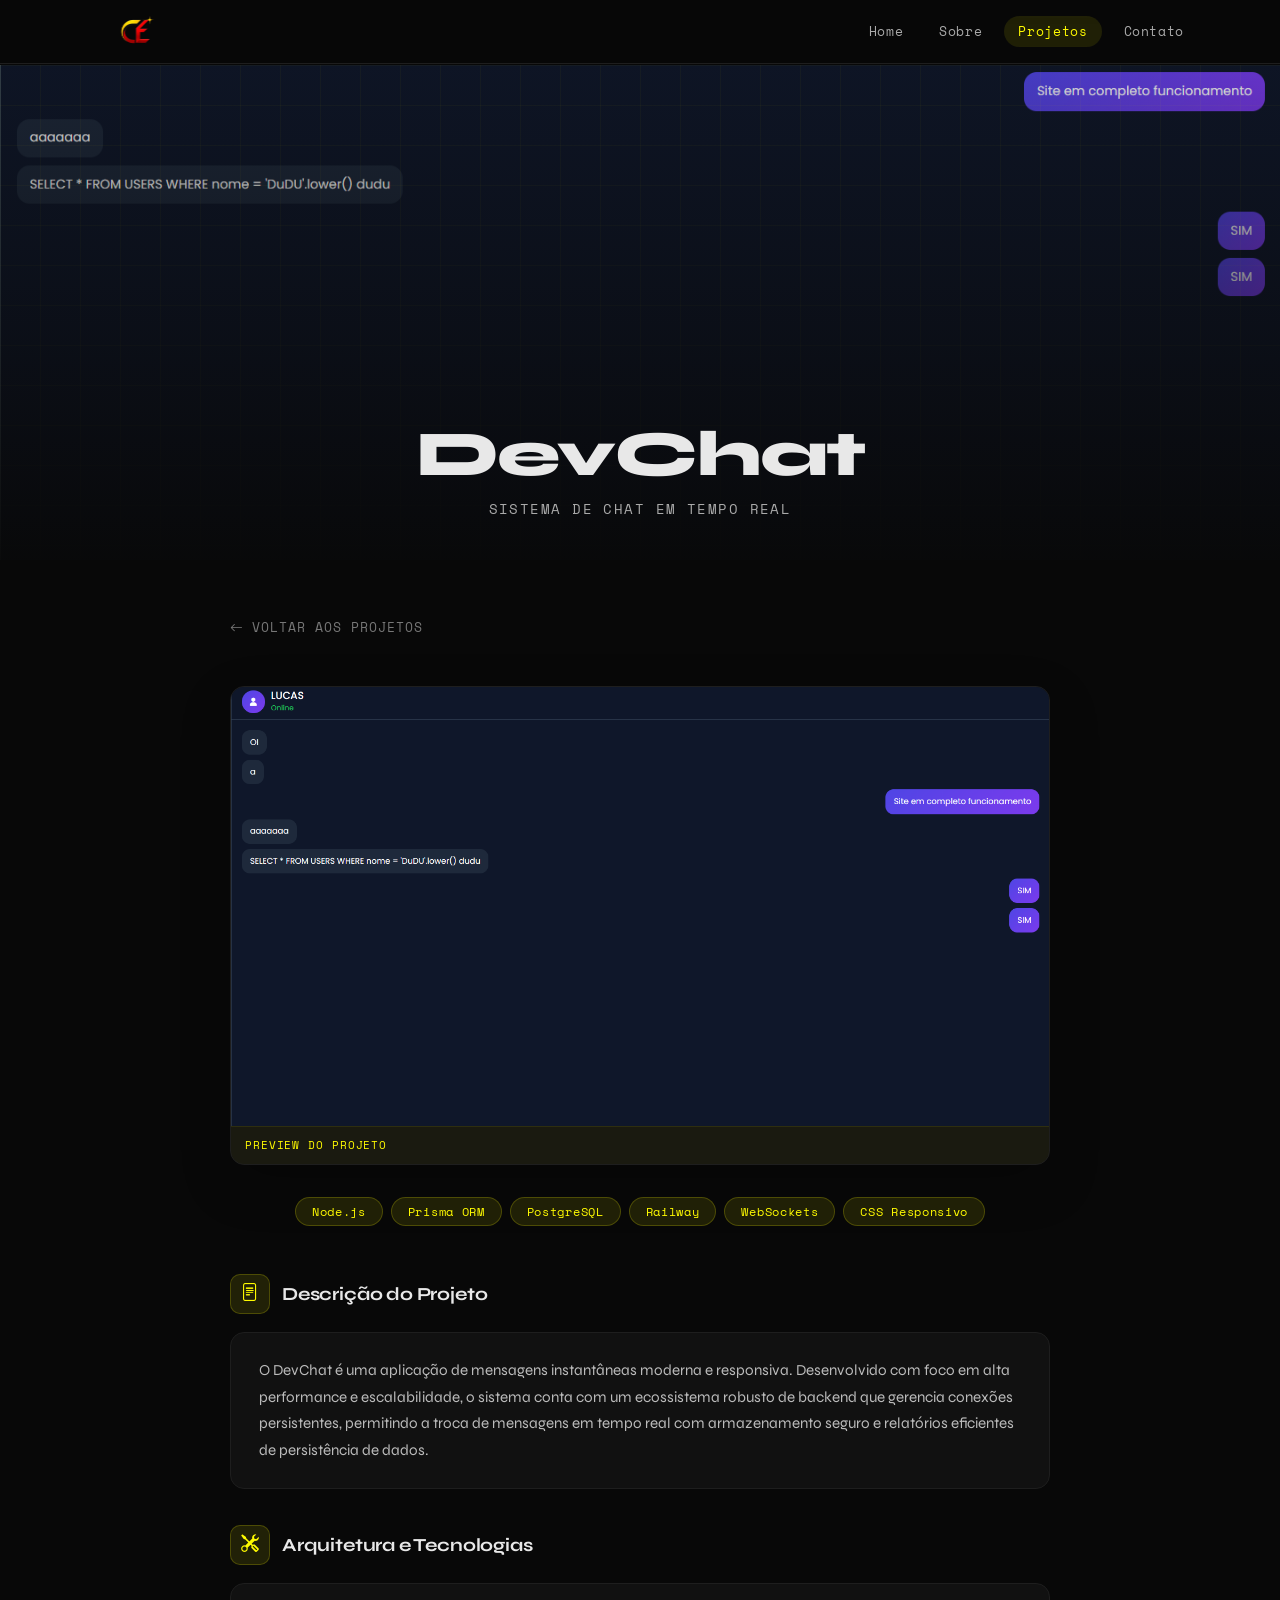
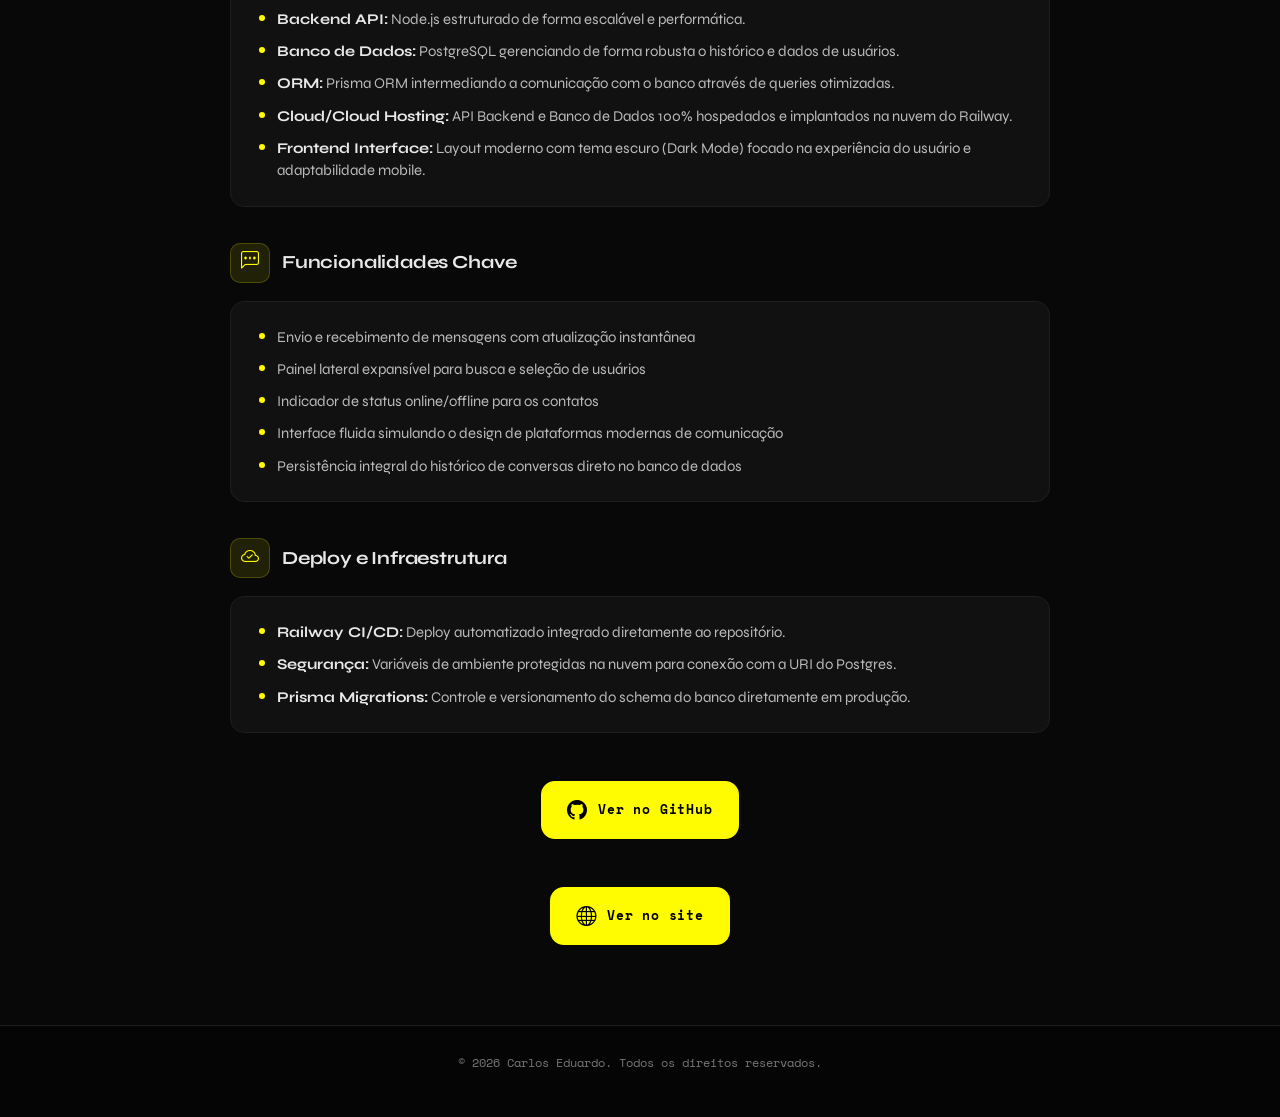
<file: html/projeto-Chat.html>
<!DOCTYPE html>
<html lang="pt-br" data-bs-theme="dark">
<head>
  <meta charset="UTF-8">
  <meta name="viewport" content="width=device-width, initial-scale=1.0">
  <title>DevChat | Carlos Eduardo</title>

  <link href="https://cdn.jsdelivr.net/npm/bootstrap@5.3.3/dist/css/bootstrap.min.css" rel="stylesheet">
  <link href="https://cdn.jsdelivr.net/npm/bootstrap-icons@1.11.3/font/bootstrap-icons.css" rel="stylesheet">
  <link href="https://unpkg.com/aos@2.3.4/dist/aos.css" rel="stylesheet">
  <link href="https://fonts.googleapis.com/css2?family=Space+Mono:wght@400;700&family=Syne:wght@400;700;800&display=swap" rel="stylesheet">
  <link rel="stylesheet" href="../css/projeto.css">
</head>
<body>

  <nav class="navbar navbar-expand-lg fixed-top" id="mainNav">
    <div class="container">
      <a class="navbar-brand fw-bold" href="../Index.html">
        <img src="../assets/logo.png" alt="Logo" height="36" onerror="this.style.display='none'">
        <span class="logo-text ms-2"></span>
      </a>
      <button class="navbar-toggler border-0" type="button" data-bs-toggle="collapse" data-bs-target="#navMenu">
        <i class="bi bi-list fs-2" style="color:var(--accent)"></i>
      </button>
      <div class="collapse navbar-collapse justify-content-end" id="navMenu">
        <ul class="navbar-nav gap-2">
          <li class="nav-item"><a class="nav-link nav-pill" href="../Index.html#home">Home</a></li>
          <li class="nav-item"><a class="nav-link nav-pill" href="../Index.html#about">Sobre</a></li>
          <li class="nav-item"><a class="nav-link nav-pill active" href="../Index.html#projects">Projetos</a></li>
          <li class="nav-item"><a class="nav-link nav-pill" href="../Index.html#contact">Contato</a></li>
        </ul>
      </div>
    </div>
  </nav>

  <div class="projeto-hero" style="background-image: url('../assets/Chat.png'); background-color: #0d1117;">
    <div class="projeto-hero-title" data-aos="fade-up" data-aos-duration="700">
      <h1>DevChat</h1>
      <p>Sistema de Chat em Tempo Real</p>
    </div>
  </div>

  <div class="projeto-container">

    <a href="../Index.html#projects" class="volta-btn" data-aos="fade-right">
      <i class="bi bi-arrow-left"></i> Voltar aos Projetos
    </a>

    <figure class="projeto-imagem-wrap" data-aos="fade-up">
      <div class="projeto-imagem-card">
        <img src="../assets/Chat.png" alt="Tela principal do projeto DevChat" />
        <figcaption>Preview do projeto</figcaption>
      </div>
    </figure>

    <div class="projeto-tags" data-aos="fade-up">
      <span class="projeto-tag">Node.js</span>
      <span class="projeto-tag">Prisma ORM</span>
      <span class="projeto-tag">PostgreSQL</span>
      <span class="projeto-tag">Railway</span>
      <span class="projeto-tag">WebSockets</span>
      <span class="projeto-tag">CSS Responsivo</span>
    </div>

    <div class="projeto-section" data-aos="fade-up">
      <div class="projeto-section-header">
        <div class="projeto-section-icon"><i class="bi bi-file-text"></i></div>
        <h2>Descrição do Projeto</h2>
      </div>
      <div class="projeto-block">
        <p>O DevChat é uma aplicação de mensagens instantâneas moderna e responsiva. Desenvolvido com foco em alta performance e escalabilidade, o sistema conta com um ecossistema robusto de backend que gerencia conexões persistentes, permitindo a troca de mensagens em tempo real com armazenamento seguro e relatórios eficientes de persistência de dados.</p>
      </div>
    </div>

    <div class="projeto-section" data-aos="fade-up" data-aos-delay="50">
      <div class="projeto-section-header">
        <div class="projeto-section-icon"><i class="bi bi-tools"></i></div>
        <h2>Arquitetura e Tecnologias</h2>
      </div>
      <div class="projeto-block">
        <ul class="projeto-list">
          <li><span><strong>Backend API:</strong> Node.js estruturado de forma escalável e performática.</span></li>
          <li><span><strong>Banco de Dados:</strong> PostgreSQL gerenciando de forma robusta o histórico e dados de usuários.</span></li>
          <li><span><strong>ORM:</strong> Prisma ORM intermediando a comunicação com o banco através de queries otimizadas.</span></li>
          <li><span><strong>Cloud/Cloud Hosting:</strong> API Backend e Banco de Dados 100% hospedados e implantados na nuvem do Railway.</span></li>
          <li><span><strong>Frontend Interface:</strong> Layout moderno com tema escuro (Dark Mode) focado na experiência do usuário e adaptabilidade mobile.</span></li>
        </ul>
      </div>
    </div>

    <div class="projeto-section" data-aos="fade-up" data-aos-delay="100">
      <div class="projeto-section-header">
        <div class="projeto-section-icon"><i class="bi bi-chat-left-dots"></i></div>
        <h2>Funcionalidades Chave</h2>
      </div>
      <div class="projeto-block">
        <ul class="projeto-list">
          <li><span>Envio e recebimento de mensagens com atualização instantânea</span></li>
          <li><span>Painel lateral expansível para busca e seleção de usuários</span></li>
          <li><span>Indicador de status online/offline para os contatos</span></li>
          <li><span>Interface fluida simulando o design de plataformas modernas de comunicação</span></li>
          <li><span>Persistência integral do histórico de conversas direto no banco de dados</span></li>
        </ul>
      </div>
    </div>

    <div class="projeto-section" data-aos="fade-up" data-aos-delay="150">
      <div class="projeto-section-header">
        <div class="projeto-section-icon"><i class="bi bi-cloud-check"></i></div>
        <h2>Deploy e Infraestrutura</h2>
      </div>
      <div class="projeto-block">
        <ul class="projeto-list">
          <li><span><strong>Railway CI/CD:</strong> Deploy automatizado integrado diretamente ao repositório.</span></li>
          <li><span><strong>Segurança:</strong> Variáveis de ambiente protegidas na nuvem para conexão com a URI do Postgres.</span></li>
          <li><span><strong>Prisma Migrations:</strong> Controle e versionamento do schema do banco diretamente em produção.</span></li>
        </ul>
      </div>
    </div>

    <!-- Link GitHub -->
    <div class="text-center mt-5" data-aos="zoom-in" data-aos-delay="200">
      <a href="https://github.com/carlosedu2411/Chat" target="_blank" class="github-link-btn">
        <i class="bi bi-github fs-5"></i> Ver no GitHub
      </a>
    </div>
    <div class="text-center mt-5" data-aos="zoom-in" data-aos-delay="200">
      <a href="https://chatdaresenha.netlify.app/" target="_blank" class="github-link-btn">
        <i class="bi bi-globe fs-5"></i> Ver no site
      </a>
    </div>
  </div>
  </div>

  


  <footer>
    <p>© 2026 Carlos Eduardo. Todos os direitos reservados.</p>
  </footer>

  <script src="https://cdn.jsdelivr.net/npm/bootstrap@5.3.3/dist/js/bootstrap.bundle.min.js"></script>
  <script src="https://unpkg.com/aos@2.3.4/dist/aos.js"></script>
  <script>
    AOS.init({ duration: 700, easing: 'ease-out-cubic', once: true, offset: 40 });
    const nav = document.getElementById("mainNav");
    window.addEventListener("scroll", () => {
      nav.classList.toggle("has-shadow", window.scrollY > 40);
    });
  </script>
</body>
</html>
</file>
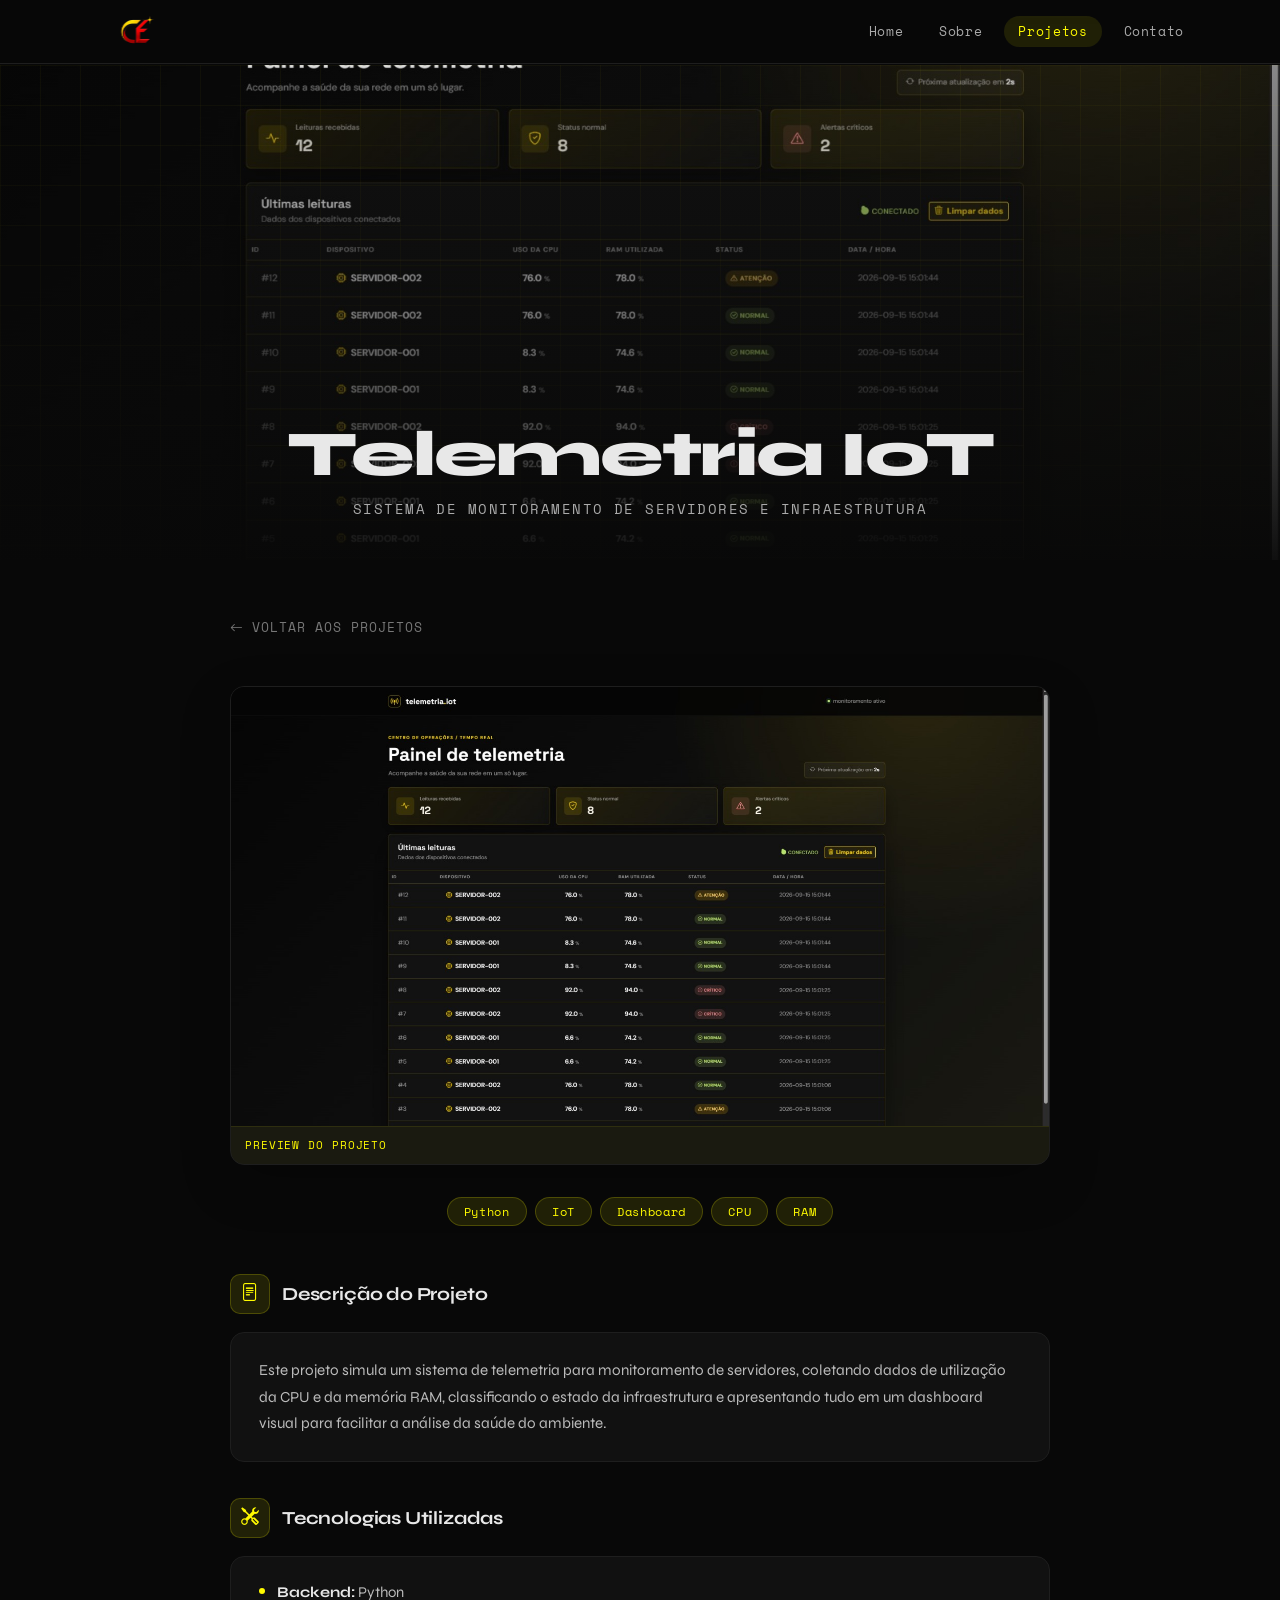
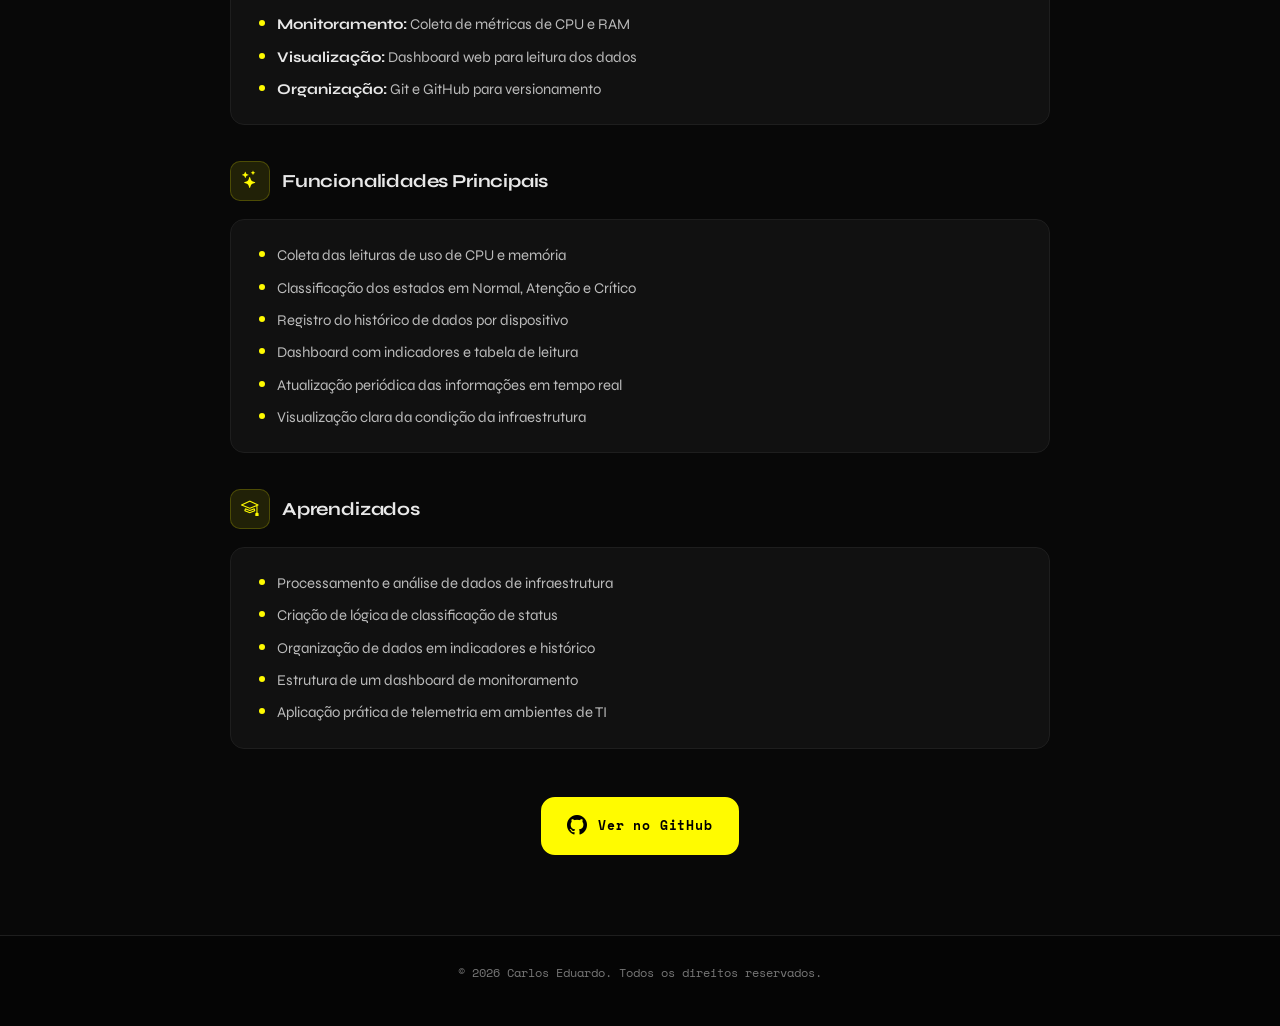
<file: html/projeto-comentarios.html>
<!DOCTYPE html>
<html lang="pt-br" data-bs-theme="dark">
<head>
  <meta charset="UTF-8">
  <meta name="viewport" content="width=device-width, initial-scale=1.0">
  <title>Telemetria IoT | Carlos Eduardo</title>

  <link href="https://cdn.jsdelivr.net/npm/bootstrap@5.3.3/dist/css/bootstrap.min.css" rel="stylesheet">
  <link href="https://cdn.jsdelivr.net/npm/bootstrap-icons@1.11.3/font/bootstrap-icons.css" rel="stylesheet">
  <link href="https://unpkg.com/aos@2.3.4/dist/aos.css" rel="stylesheet">
  <link href="https://fonts.googleapis.com/css2?family=Space+Mono:wght@400;700&family=Syne:wght@400;700;800&display=swap" rel="stylesheet">
  <link rel="stylesheet" href="../css/projeto.css">
</head>
<body>

  <!-- NAVBAR -->
  <nav class="navbar navbar-expand-lg fixed-top" id="mainNav">
    <div class="container">
      <a class="navbar-brand fw-bold" href="../Index.html">
        <img src="../assets/logo.png" alt="Logo" height="36" onerror="this.style.display='none'">
        <span class="logo-text ms-2"></span>
      </a>
      <button class="navbar-toggler border-0" type="button" data-bs-toggle="collapse" data-bs-target="#navMenu">
        <i class="bi bi-list fs-2" style="color:var(--accent)"></i>
      </button>
      <div class="collapse navbar-collapse justify-content-end" id="navMenu">
        <ul class="navbar-nav gap-2">
          <li class="nav-item"><a class="nav-link nav-pill" href="../Index.html#home">Home</a></li>
          <li class="nav-item"><a class="nav-link nav-pill" href="../Index.html#about">Sobre</a></li>
          <li class="nav-item"><a class="nav-link nav-pill active" href="../Index.html#projects">Projetos</a></li>
          <li class="nav-item"><a class="nav-link nav-pill" href="../Index.html#contact">Contato</a></li>
        </ul>
      </div>
    </div>
  </nav>

  <!-- HERO BANNER -->
  <div class="projeto-hero" style="background-image: url('../assets/telemetria.jpeg'); background-color: #0a1a2e;">
    <div class="projeto-hero-title" data-aos="fade-up" data-aos-duration="700">
      <h1>Telemetria IoT</h1>
      <p>Sistema de monitoramento de servidores e infraestrutura</p>
    </div>
  </div>

  <!-- CONTEÚDO -->
  <div class="projeto-container">

    <a href="../Index.html#projects" class="volta-btn" data-aos="fade-right">
      <i class="bi bi-arrow-left"></i> Voltar aos Projetos
    </a>

    <figure class="projeto-imagem-wrap" data-aos="fade-up">
      <div class="projeto-imagem-card">
        <img src="../assets/telemetria.jpeg" alt="Tela principal do projeto Telemetria IoT" />
        <figcaption>Preview do projeto</figcaption>
      </div>
    </figure>

    <!-- Tags -->
    <div class="projeto-tags" data-aos="fade-up">
      <span class="projeto-tag">Python</span>
      <span class="projeto-tag">IoT</span>
      <span class="projeto-tag">Dashboard</span>
      <span class="projeto-tag">CPU</span>
      <span class="projeto-tag">RAM</span>
    </div>

    <!-- Descrição -->
    <div class="projeto-section" data-aos="fade-up">
      <div class="projeto-section-header">
        <div class="projeto-section-icon"><i class="bi bi-file-text"></i></div>
        <h2>Descrição do Projeto</h2>
      </div>
      <div class="projeto-block">
        <p>Este projeto simula um sistema de telemetria para monitoramento de servidores, coletando dados de utilização da CPU e da memória RAM, classificando o estado da infraestrutura e apresentando tudo em um dashboard visual para facilitar a análise da saúde do ambiente.</p>
      </div>
    </div>

    <!-- Tecnologias -->
    <div class="projeto-section" data-aos="fade-up" data-aos-delay="50">
      <div class="projeto-section-header">
        <div class="projeto-section-icon"><i class="bi bi-tools"></i></div>
        <h2>Tecnologias Utilizadas</h2>
      </div>
      <div class="projeto-block">
        <ul class="projeto-list">
          <li><span><strong>Backend:</strong> Python</span></li>
          <li><span><strong>Monitoramento:</strong> Coleta de métricas de CPU e RAM</span></li>
          <li><span><strong>Visualização:</strong> Dashboard web para leitura dos dados</span></li>
          <li><span><strong>Organização:</strong> Git e GitHub para versionamento</span></li>
        </ul>
      </div>
    </div>

    <!-- Funcionalidades -->
    <div class="projeto-section" data-aos="fade-up" data-aos-delay="100">
      <div class="projeto-section-header">
        <div class="projeto-section-icon"><i class="bi bi-stars"></i></div>
        <h2>Funcionalidades Principais</h2>
      </div>
      <div class="projeto-block">
        <ul class="projeto-list">
          <li><span>Coleta das leituras de uso de CPU e memória</span></li>
          <li><span>Classificação dos estados em Normal, Atenção e Crítico</span></li>
          <li><span>Registro do histórico de dados por dispositivo</span></li>
          <li><span>Dashboard com indicadores e tabela de leitura</span></li>
          <li><span>Atualização periódica das informações em tempo real</span></li>
          <li><span>Visualização clara da condição da infraestrutura</span></li>
        </ul>
      </div>
    </div>

    <!-- Aprendizados -->
    <div class="projeto-section" data-aos="fade-up" data-aos-delay="150">
      <div class="projeto-section-header">
        <div class="projeto-section-icon"><i class="bi bi-mortarboard"></i></div>
        <h2>Aprendizados</h2>
      </div>
      <div class="projeto-block">
        <ul class="projeto-list">
          <li><span>Processamento e análise de dados de infraestrutura</span></li>
          <li><span>Criação de lógica de classificação de status</span></li>
          <li><span>Organização de dados em indicadores e histórico</span></li>
          <li><span>Estrutura de um dashboard de monitoramento</span></li>
          <li><span>Aplicação prática de telemetria em ambientes de TI</span></li>
        </ul>
      </div>
    </div>

    <!-- GitHub -->
    <div class="text-center mt-5" data-aos="zoom-in" data-aos-delay="200">
      <a href="https://github.com/carlosedu2411/telemetria-IoT" target="_blank" class="github-link-btn">
        <i class="bi bi-github fs-5"></i> Ver no GitHub
      </a>
    </div>

  </div>

  <footer>
    <p>© 2026 Carlos Eduardo. Todos os direitos reservados.</p>
  </footer>

  <script src="https://cdn.jsdelivr.net/npm/bootstrap@5.3.3/dist/js/bootstrap.bundle.min.js"></script>
  <script src="https://unpkg.com/aos@2.3.4/dist/aos.js"></script>
  <script>
    AOS.init({ duration: 700, easing: 'ease-out-cubic', once: true, offset: 40 });
    const nav = document.getElementById("mainNav");
    window.addEventListener("scroll", () => {
      nav.classList.toggle("has-shadow", window.scrollY > 40);
    });
  </script>
</body>
</html>
</file>
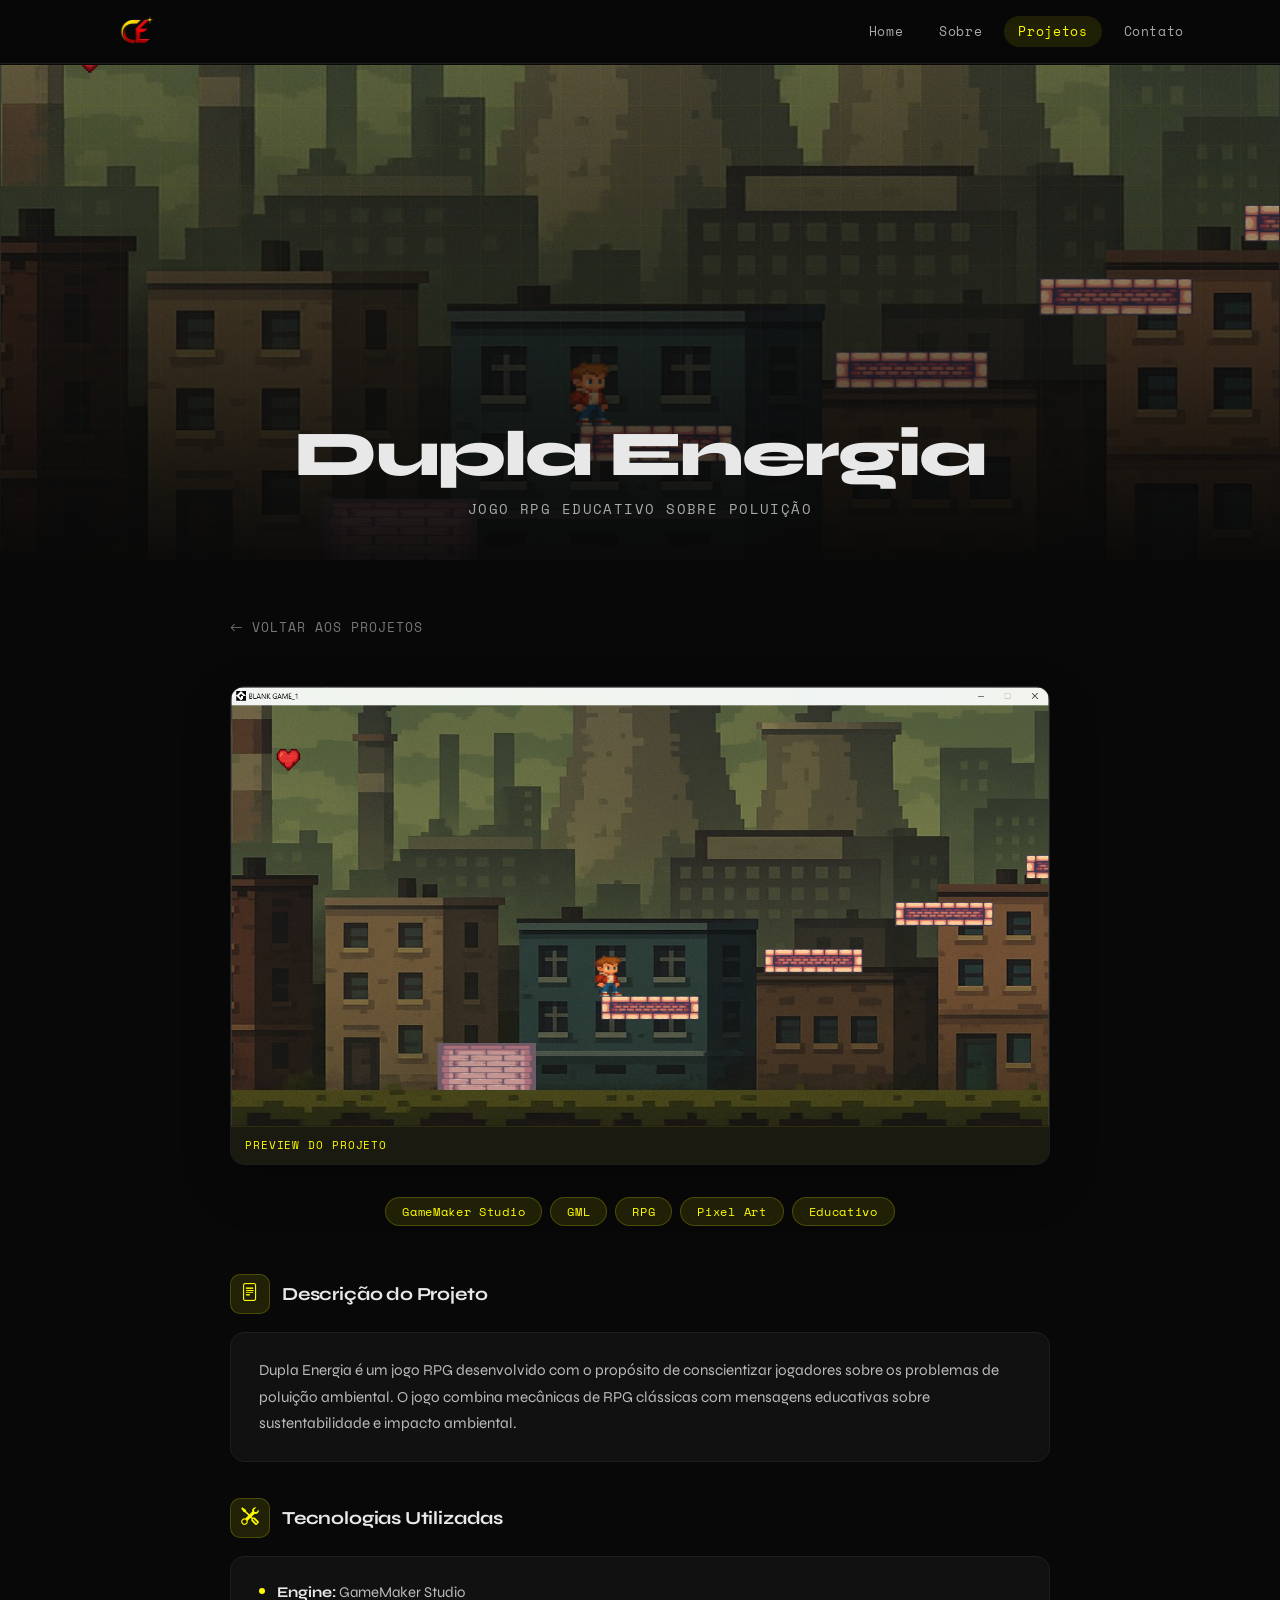
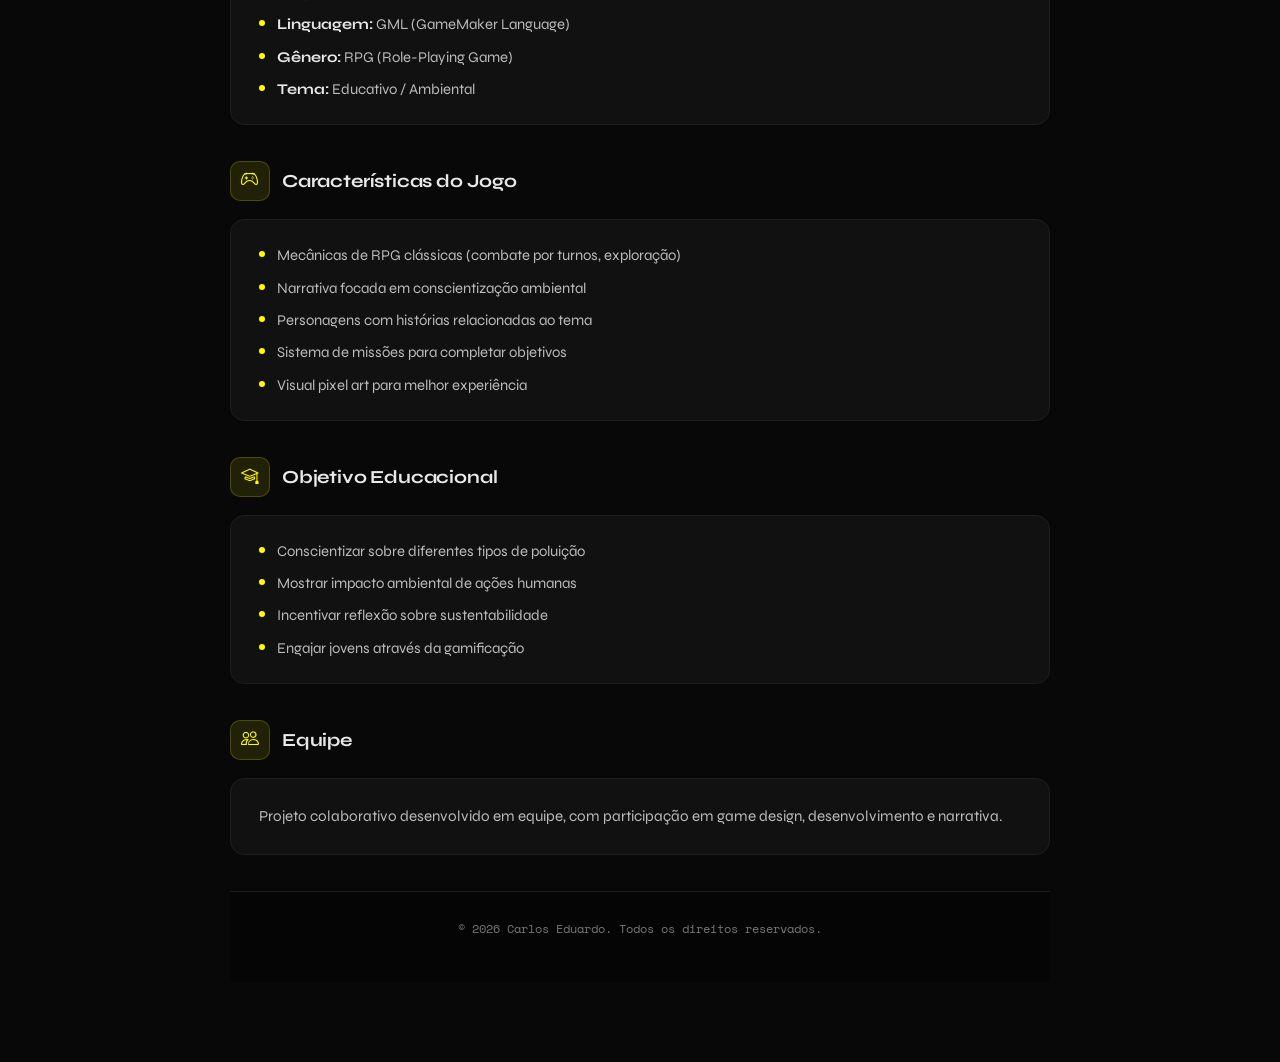
<file: html/projeto-dupla-energia.html>
<!DOCTYPE html>
<html lang="pt-br" data-bs-theme="dark">
<head>
  <meta charset="UTF-8">
  <meta name="viewport" content="width=device-width, initial-scale=1.0">
  <title>Dupla Energia | Carlos Eduardo</title>

  <link href="https://cdn.jsdelivr.net/npm/bootstrap@5.3.3/dist/css/bootstrap.min.css" rel="stylesheet">
  <link href="https://cdn.jsdelivr.net/npm/bootstrap-icons@1.11.3/font/bootstrap-icons.css" rel="stylesheet">
  <link href="https://unpkg.com/aos@2.3.4/dist/aos.css" rel="stylesheet">
  <link href="https://fonts.googleapis.com/css2?family=Space+Mono:wght@400;700&family=Syne:wght@400;700;800&display=swap" rel="stylesheet">
  <link rel="stylesheet" href="../css/projeto.css">
</head>
<body>

  <!-- NAVBAR -->
  <nav class="navbar navbar-expand-lg fixed-top" id="mainNav">
    <div class="container">
      <a class="navbar-brand fw-bold" href="../Index.html">
        <img src="../assets/logo.png" alt="Logo" height="36" onerror="this.style.display='none'">
        <span class="logo-text ms-2"></span>
      </a>
      <button class="navbar-toggler border-0" type="button" data-bs-toggle="collapse" data-bs-target="#navMenu">
        <i class="bi bi-list fs-2" style="color:var(--accent)"></i>
      </button>
      <div class="collapse navbar-collapse justify-content-end" id="navMenu">
        <ul class="navbar-nav gap-2">
          <li class="nav-item"><a class="nav-link nav-pill" href="../Index.html#home">Home</a></li>
          <li class="nav-item"><a class="nav-link nav-pill" href="../Index.html#about">Sobre</a></li>
          <li class="nav-item"><a class="nav-link nav-pill active" href="../Index.html#projects">Projetos</a></li>
          <li class="nav-item"><a class="nav-link nav-pill" href="../Index.html#contact">Contato</a></li>
        </ul>
      </div>
    </div>
  </nav>

  <!-- HERO BANNER -->
  <div class="projeto-hero" style="background-image: url('../assets/image.png'); background-color: #0a2e0a;">
    <div class="projeto-hero-title" data-aos="fade-up" data-aos-duration="700">
      <h1>Dupla Energia</h1>
      <p>Jogo RPG Educativo sobre Poluição</p>
    </div>
  </div>

  <!-- CONTEÚDO -->
  <div class="projeto-container">

    <a href="../Index.html#projects" class="volta-btn" data-aos="fade-right">
      <i class="bi bi-arrow-left"></i> Voltar aos Projetos
    </a>

    <figure class="projeto-imagem-wrap" data-aos="fade-up">
      <div class="projeto-imagem-card">
        <img src="../assets/image.png" alt="Tela principal do projeto Dupla Energia" />
        <figcaption>Preview do projeto</figcaption>
      </div>
    </figure>

    <!-- Tags -->
    <div class="projeto-tags" data-aos="fade-up">
      <span class="projeto-tag">GameMaker Studio</span>
      <span class="projeto-tag">GML</span>
      <span class="projeto-tag">RPG</span>
      <span class="projeto-tag">Pixel Art</span>
      <span class="projeto-tag">Educativo</span>
    </div>

    <!-- Descrição -->
    <div class="projeto-section" data-aos="fade-up">
      <div class="projeto-section-header">
        <div class="projeto-section-icon"><i class="bi bi-file-text"></i></div>
        <h2>Descrição do Projeto</h2>
      </div>
      <div class="projeto-block">
        <p>Dupla Energia é um jogo RPG desenvolvido com o propósito de conscientizar jogadores sobre os problemas de poluição ambiental. O jogo combina mecânicas de RPG clássicas com mensagens educativas sobre sustentabilidade e impacto ambiental.</p>
      </div>
    </div>

    <!-- Tecnologias -->
    <div class="projeto-section" data-aos="fade-up" data-aos-delay="50">
      <div class="projeto-section-header">
        <div class="projeto-section-icon"><i class="bi bi-tools"></i></div>
        <h2>Tecnologias Utilizadas</h2>
      </div>
      <div class="projeto-block">
        <ul class="projeto-list">
          <li><span><strong>Engine:</strong> GameMaker Studio</span></li>
          <li><span><strong>Linguagem:</strong> GML (GameMaker Language)</span></li>
          <li><span><strong>Gênero:</strong> RPG (Role-Playing Game)</span></li>
          <li><span><strong>Tema:</strong> Educativo / Ambiental</span></li>
        </ul>
      </div>
    </div>

    <!-- Características -->
    <div class="projeto-section" data-aos="fade-up" data-aos-delay="100">
      <div class="projeto-section-header">
        <div class="projeto-section-icon"><i class="bi bi-controller"></i></div>
        <h2>Características do Jogo</h2>
      </div>
      <div class="projeto-block">
        <ul class="projeto-list">
          <li><span>Mecânicas de RPG clássicas (combate por turnos, exploração)</span></li>
          <li><span>Narrativa focada em conscientização ambiental</span></li>
          <li><span>Personagens com histórias relacionadas ao tema</span></li>
          <li><span>Sistema de missões para completar objetivos</span></li>
          <li><span>Visual pixel art para melhor experiência</span></li>
        </ul>
      </div>
    </div>

    <!-- Objetivo Educacional -->
    <div class="projeto-section" data-aos="fade-up" data-aos-delay="150">
      <div class="projeto-section-header">
        <div class="projeto-section-icon"><i class="bi bi-mortarboard"></i></div>
        <h2>Objetivo Educacional</h2>
      </div>
      <div class="projeto-block">
        <ul class="projeto-list">
          <li><span>Conscientizar sobre diferentes tipos de poluição</span></li>
          <li><span>Mostrar impacto ambiental de ações humanas</span></li>
          <li><span>Incentivar reflexão sobre sustentabilidade</span></li>
          <li><span>Engajar jovens através da gamificação</span></li>
        </ul>
      </div>
    </div>

    <!-- Equipe -->
    <div class="projeto-section" data-aos="fade-up" data-aos-delay="180">
      <div class="projeto-section-header">
        <div class="projeto-section-icon"><i class="bi bi-people"></i></div>
        <h2>Equipe</h2>
      </div>
      <div class="projeto-block">
        <p>Projeto colaborativo desenvolvido em equipe, com participação em game design, desenvolvimento e narrativa.</p>
      </div>
    </div>
  <footer>
    <p>© 2026 Carlos Eduardo. Todos os direitos reservados.</p>
  </footer>

  <script src="https://cdn.jsdelivr.net/npm/bootstrap@5.3.3/dist/js/bootstrap.bundle.min.js"></script>
  <script src="https://unpkg.com/aos@2.3.4/dist/aos.js"></script>
  <script>
    AOS.init({ duration: 700, easing: 'ease-out-cubic', once: true, offset: 40 });
    const nav = document.getElementById("mainNav");
    window.addEventListener("scroll", () => {
      nav.classList.toggle("has-shadow", window.scrollY > 40);
    });
  </script>
</body>
</html>
</file>
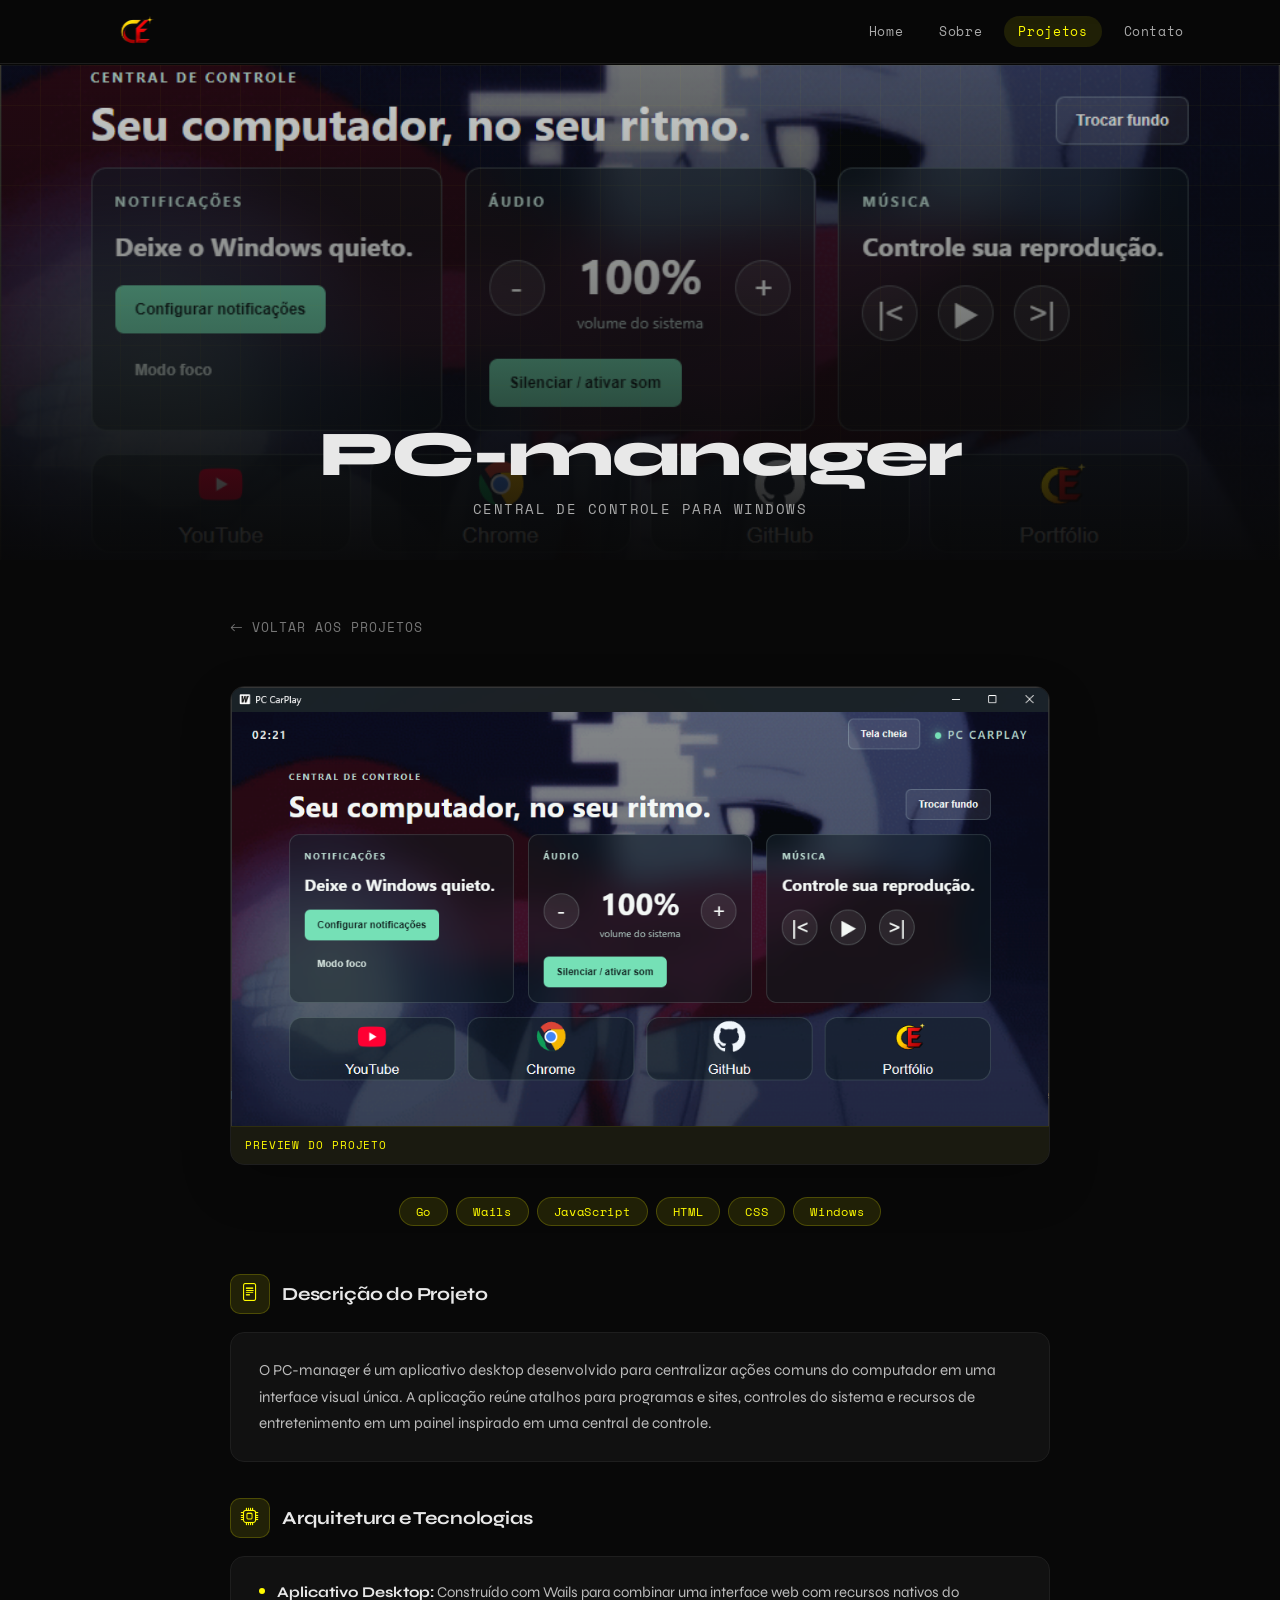
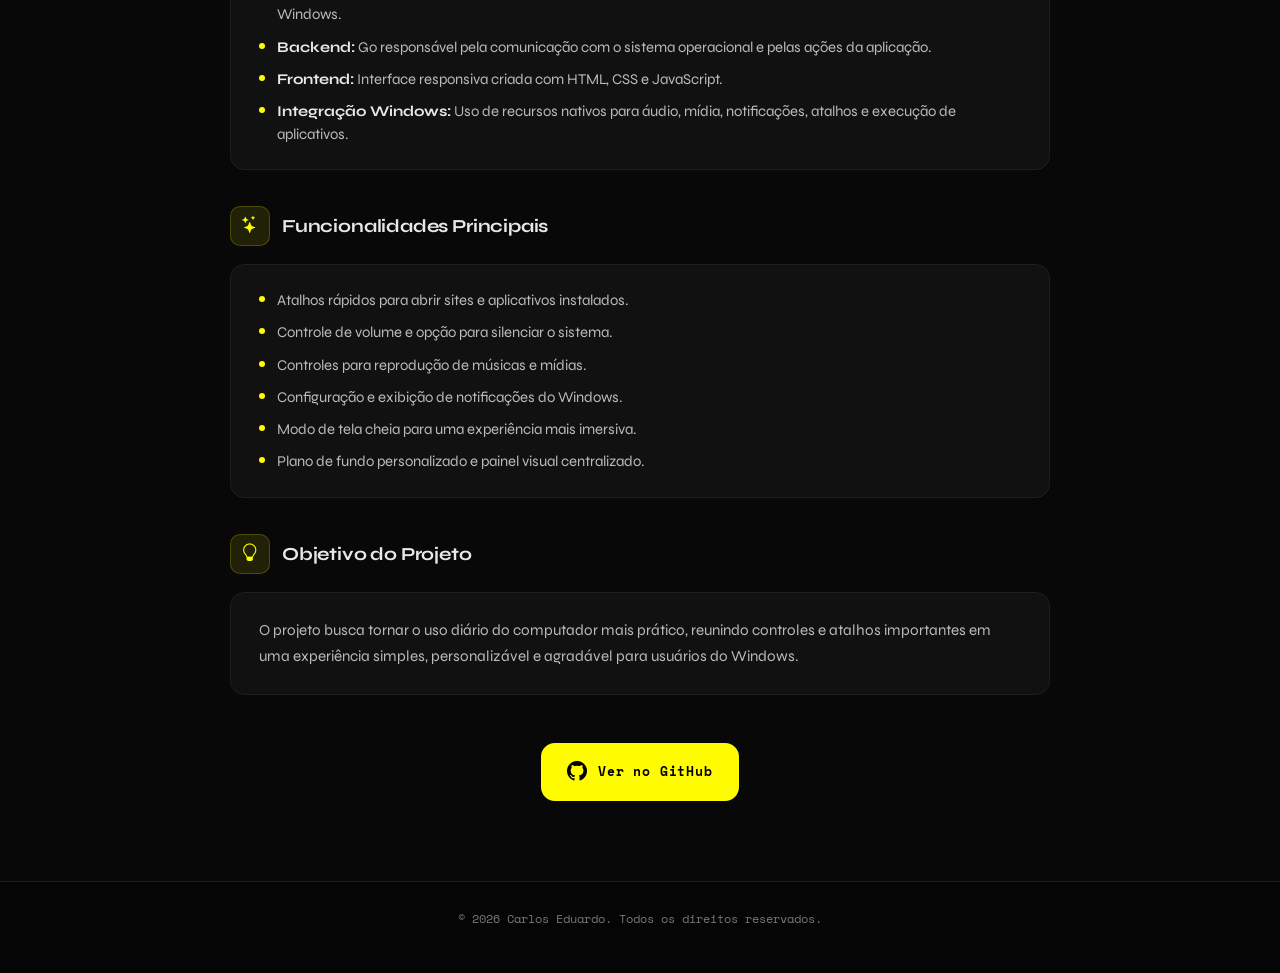
<file: html/projeto-pc-manager.html>
<!DOCTYPE html>
<html lang="pt-br" data-bs-theme="dark">
<head>
  <meta charset="UTF-8">
  <meta name="viewport" content="width=device-width, initial-scale=1.0">
  <title>PC-manager | Carlos Eduardo</title>

  <link href="https://cdn.jsdelivr.net/npm/bootstrap@5.3.3/dist/css/bootstrap.min.css" rel="stylesheet">
  <link href="https://cdn.jsdelivr.net/npm/bootstrap-icons@1.11.3/font/bootstrap-icons.css" rel="stylesheet">
  <link href="https://unpkg.com/aos@2.3.4/dist/aos.css" rel="stylesheet">
  <link href="https://fonts.googleapis.com/css2?family=Space+Mono:wght@400;700&family=Syne:wght@400;700;800&display=swap" rel="stylesheet">
  <link rel="stylesheet" href="../css/projeto.css">
</head>
<body>

  <nav class="navbar navbar-expand-lg fixed-top" id="mainNav">
    <div class="container">
      <a class="navbar-brand fw-bold" href="../Index.html">
        <img src="../assets/logo.png" alt="Logo" height="36" onerror="this.style.display='none'">
        <span class="logo-text ms-2"></span>
      </a>
      <button class="navbar-toggler border-0" type="button" data-bs-toggle="collapse" data-bs-target="#navMenu">
        <i class="bi bi-list fs-2" style="color:var(--accent)"></i>
      </button>
      <div class="collapse navbar-collapse justify-content-end" id="navMenu">
        <ul class="navbar-nav gap-2">
          <li class="nav-item"><a class="nav-link nav-pill" href="../Index.html#home">Home</a></li>
          <li class="nav-item"><a class="nav-link nav-pill" href="../Index.html#about">Sobre</a></li>
          <li class="nav-item"><a class="nav-link nav-pill active" href="../Index.html#projects">Projetos</a></li>
          <li class="nav-item"><a class="nav-link nav-pill" href="../Index.html#contact">Contato</a></li>
        </ul>
      </div>
    </div>
  </nav>

  <div class="projeto-hero" style="background-image: url('../assets/Captura%20de%20tela%202026-09-04%20022128.png'); background-color: #080808;">
    <div class="projeto-hero-title" data-aos="fade-up" data-aos-duration="700">
      <h1>PC-manager</h1>
      <p>Central de Controle para Windows</p>
    </div>
  </div>

  <div class="projeto-container">

    <a href="../Index.html#projects" class="volta-btn" data-aos="fade-right">
      <i class="bi bi-arrow-left"></i> Voltar aos Projetos
    </a>

    <figure class="projeto-imagem-wrap" data-aos="fade-up">
      <div class="projeto-imagem-card">
        <img src="../assets/Captura%20de%20tela%202026-09-04%20022128.png" alt="Tela principal do projeto PC-manager" />
        <figcaption>Preview do projeto</figcaption>
      </div>
    </figure>

    <div class="projeto-tags" data-aos="fade-up">
      <span class="projeto-tag">Go</span>
      <span class="projeto-tag">Wails</span>
      <span class="projeto-tag">JavaScript</span>
      <span class="projeto-tag">HTML</span>
      <span class="projeto-tag">CSS</span>
      <span class="projeto-tag">Windows</span>
    </div>

    <div class="projeto-section" data-aos="fade-up">
      <div class="projeto-section-header">
        <div class="projeto-section-icon"><i class="bi bi-file-text"></i></div>
        <h2>Descrição do Projeto</h2>
      </div>
      <div class="projeto-block">
        <p>O PC-manager é um aplicativo desktop desenvolvido para centralizar ações comuns do computador em uma interface visual única. A aplicação reúne atalhos para programas e sites, controles do sistema e recursos de entretenimento em um painel inspirado em uma central de controle.</p>
      </div>
    </div>

    <div class="projeto-section" data-aos="fade-up" data-aos-delay="50">
      <div class="projeto-section-header">
        <div class="projeto-section-icon"><i class="bi bi-cpu"></i></div>
        <h2>Arquitetura e Tecnologias</h2>
      </div>
      <div class="projeto-block">
        <ul class="projeto-list">
          <li><span><strong>Aplicativo Desktop:</strong> Construído com Wails para combinar uma interface web com recursos nativos do Windows.</span></li>
          <li><span><strong>Backend:</strong> Go responsável pela comunicação com o sistema operacional e pelas ações da aplicação.</span></li>
          <li><span><strong>Frontend:</strong> Interface responsiva criada com HTML, CSS e JavaScript.</span></li>
          <li><span><strong>Integração Windows:</strong> Uso de recursos nativos para áudio, mídia, notificações, atalhos e execução de aplicativos.</span></li>
        </ul>
      </div>
    </div>

    <div class="projeto-section" data-aos="fade-up" data-aos-delay="100">
      <div class="projeto-section-header">
        <div class="projeto-section-icon"><i class="bi bi-stars"></i></div>
        <h2>Funcionalidades Principais</h2>
      </div>
      <div class="projeto-block">
        <ul class="projeto-list">
          <li><span>Atalhos rápidos para abrir sites e aplicativos instalados.</span></li>
          <li><span>Controle de volume e opção para silenciar o sistema.</span></li>
          <li><span>Controles para reprodução de músicas e mídias.</span></li>
          <li><span>Configuração e exibição de notificações do Windows.</span></li>
          <li><span>Modo de tela cheia para uma experiência mais imersiva.</span></li>
          <li><span>Plano de fundo personalizado e painel visual centralizado.</span></li>
        </ul>
      </div>
    </div>

    <div class="projeto-section" data-aos="fade-up" data-aos-delay="150">
      <div class="projeto-section-header">
        <div class="projeto-section-icon"><i class="bi bi-lightbulb"></i></div>
        <h2>Objetivo do Projeto</h2>
      </div>
      <div class="projeto-block">
        <p>O projeto busca tornar o uso diário do computador mais prático, reunindo controles e atalhos importantes em uma experiência simples, personalizável e agradável para usuários do Windows.</p>
      </div>
    </div>

    <div class="text-center mt-5" data-aos="zoom-in" data-aos-delay="200">
      <a href="https://github.com/carlosedu2411/PC-manager" target="_blank" rel="noopener" class="github-link-btn">
        <i class="bi bi-github fs-5"></i> Ver no GitHub
      </a>
    </div>

  </div>

  <footer>
    <p>© 2026 Carlos Eduardo. Todos os direitos reservados.</p>
  </footer>

  <script src="https://cdn.jsdelivr.net/npm/bootstrap@5.3.3/dist/js/bootstrap.bundle.min.js"></script>
  <script src="https://unpkg.com/aos@2.3.4/dist/aos.js"></script>
  <script>
    AOS.init({ duration: 700, easing: 'ease-out-cubic', once: true, offset: 40 });
    const nav = document.getElementById("mainNav");
    window.addEventListener("scroll", () => {
      nav.classList.toggle("has-shadow", window.scrollY > 40);
    });
  </script>
</body>
</html>
</file>
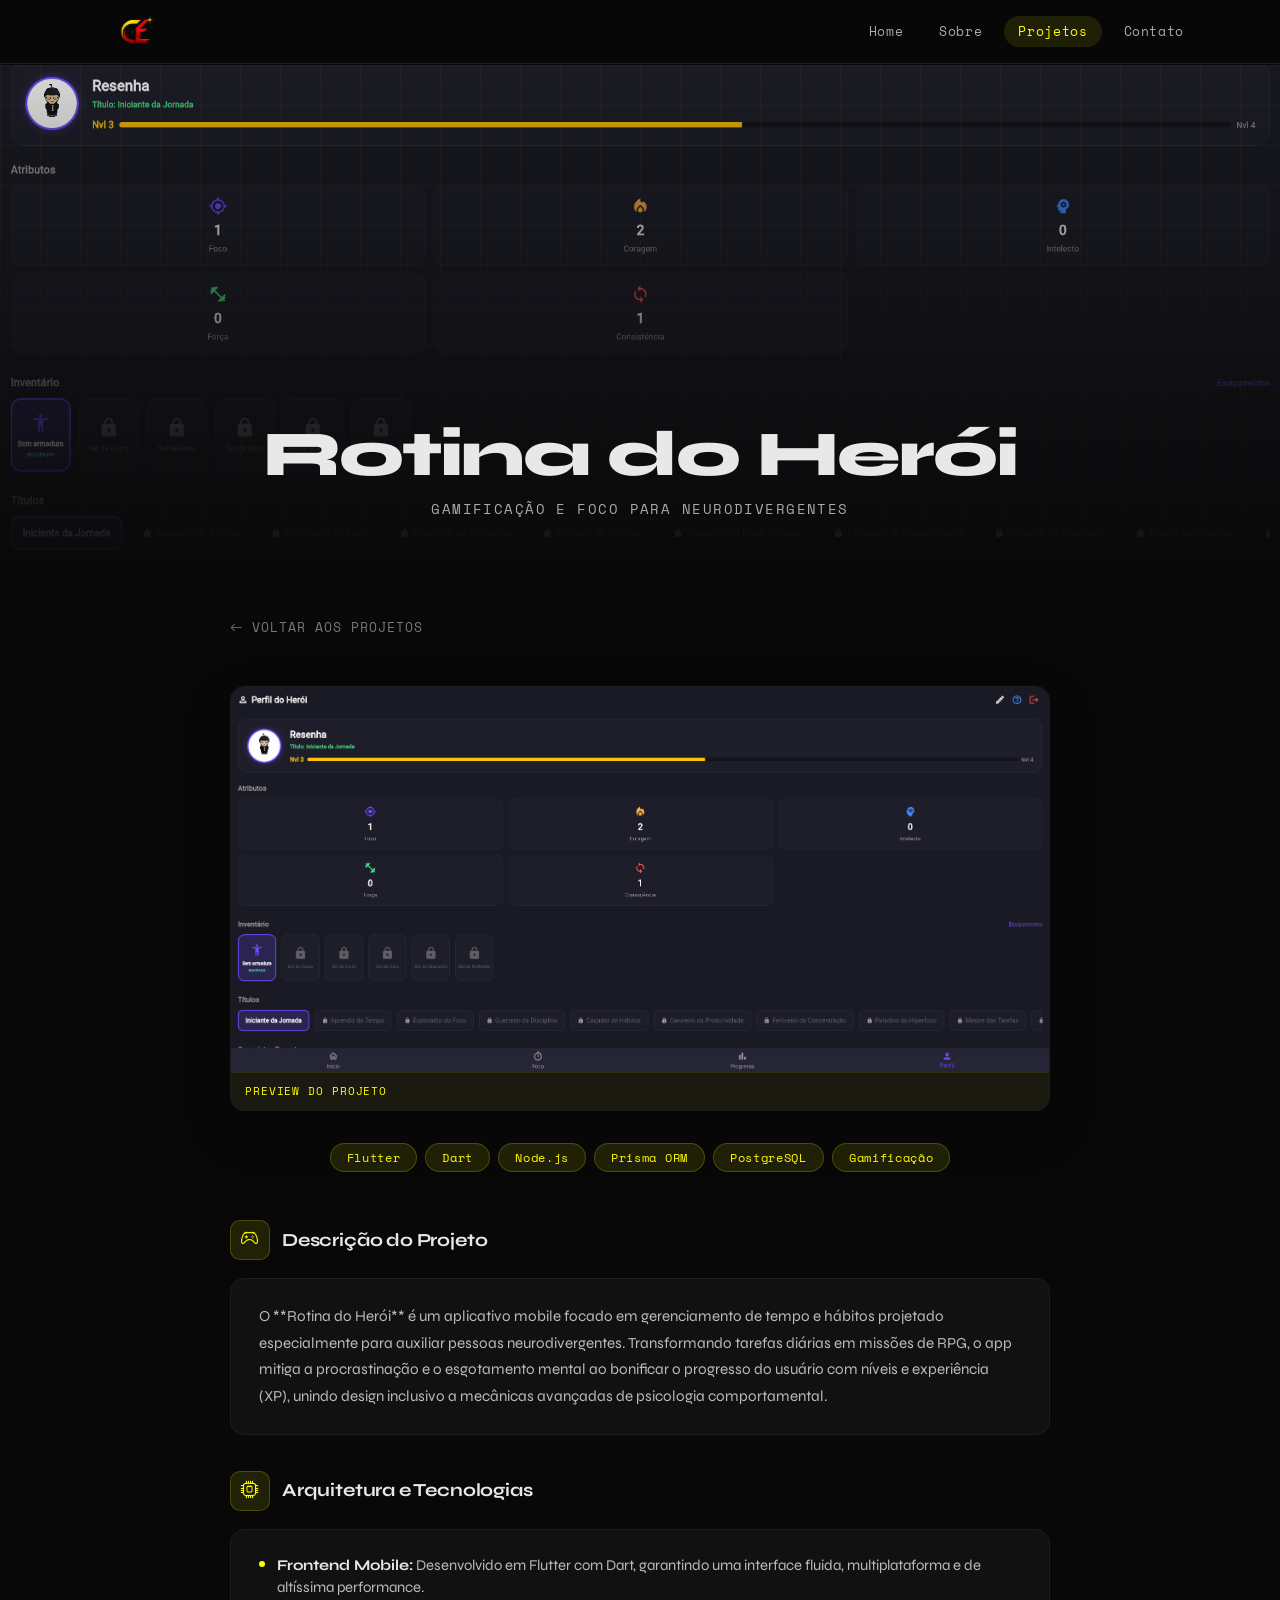
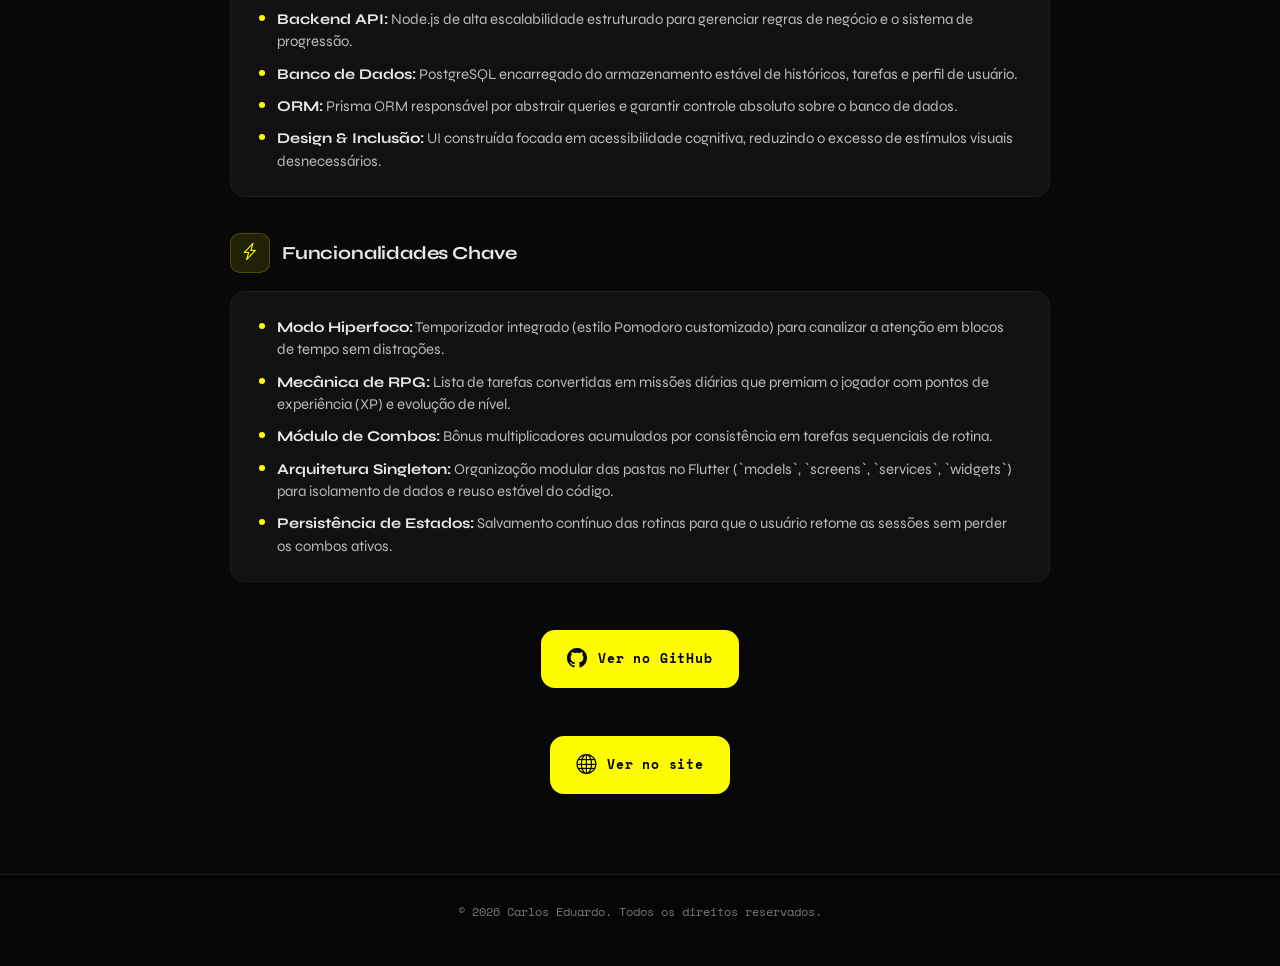
<file: html/projeto-rotina-do-heroi.html>
<!DOCTYPE html>
<html lang="pt-br" data-bs-theme="dark">
<head>
  <meta charset="UTF-8">
  <meta name="viewport" content="width=device-width, initial-scale=1.0">
  <title>Rotina do Herói | Carlos Eduardo</title>

  <link href="https://cdn.jsdelivr.net/npm/bootstrap@5.3.3/dist/css/bootstrap.min.css" rel="stylesheet">
  <link href="https://cdn.jsdelivr.net/npm/bootstrap-icons@1.11.3/font/bootstrap-icons.css" rel="stylesheet">
  <link href="https://unpkg.com/aos@2.3.4/dist/aos.css" rel="stylesheet">
  <link href="https://fonts.googleapis.com/css2?family=Space+Mono:wght@400;700&family=Syne:wght@400;700;800&display=swap" rel="stylesheet">
  <link rel="stylesheet" href="../css/projeto.css">
</head>
<body>

  <nav class="navbar navbar-expand-lg fixed-top" id="mainNav">
    <div class="container">
      <a class="navbar-brand fw-bold" href="../Index.html">
        <img src="../assets/logo.png" alt="Logo" height="36" onerror="this.style.display='none'">
        <span class="logo-text ms-2"></span>
      </a>
      <button class="navbar-toggler border-0" type="button" data-bs-toggle="collapse" data-bs-target="#navMenu">
        <i class="bi bi-list fs-2" style="color:var(--accent)"></i>
      </button>
      <div class="collapse navbar-collapse justify-content-end" id="navMenu">
        <ul class="navbar-nav gap-2">
          <li class="nav-item"><a class="nav-link nav-pill" href="../Index.html#home">Home</a></li>
          <li class="nav-item"><a class="nav-link nav-pill" href="../Index.html#about">Sobre</a></li>
          <li class="nav-item"><a class="nav-link nav-pill active" href="../Index.html#projects">Projetos</a></li>
          <li class="nav-item"><a class="nav-link nav-pill" href="../Index.html#contact">Contato</a></li>
        </ul>
      </div>
    </div>
  </nav>

  <div class="projeto-hero" style="background-image: url('../assets/Rotina.png'); background-color: #0d1117;">
    <div class="projeto-hero-title" data-aos="fade-up" data-aos-duration="700">
      <h1>Rotina do Herói</h1>
      <p>Gamificação e Foco para Neurodivergentes</p>
    </div>
  </div>

  <div class="projeto-container">

    <a href="../Index.html#projects" class="volta-btn" data-aos="fade-right">
      <i class="bi bi-arrow-left"></i> Voltar aos Projetos
    </a>

    <figure class="projeto-imagem-wrap" data-aos="fade-up">
      <div class="projeto-imagem-card">
        <img src="../assets/Rotina.png" alt="Tela principal do projeto Rotina do Herói" />
        <figcaption>Preview do projeto</figcaption>
      </div>
    </figure>

    <div class="projeto-tags" data-aos="fade-up">
      <span class="projeto-tag">Flutter</span>
      <span class="projeto-tag">Dart</span>
      <span class="projeto-tag">Node.js</span>
      <span class="projeto-tag">Prisma ORM</span>
      <span class="projeto-tag">PostgreSQL</span>
      <span class="projeto-tag">Gamificação</span>
    </div>

    <div class="projeto-section" data-aos="fade-up">
      <div class="projeto-section-header">
        <div class="projeto-section-icon"><i class="bi bi-controller"></i></div>
        <h2>Descrição do Projeto</h2>
      </div>
      <div class="projeto-block">
        <p>O **Rotina do Herói** é um aplicativo mobile focado em gerenciamento de tempo e hábitos projetado especialmente para auxiliar pessoas neurodivergentes. Transformando tarefas diárias em missões de RPG, o app mitiga a procrastinação e o esgotamento mental ao bonificar o progresso do usuário com níveis e experiência (XP), unindo design inclusivo a mecânicas avançadas de psicologia comportamental.</p>
      </div>
    </div>

    <div class="projeto-section" data-aos="fade-up" data-aos-delay="50">
      <div class="projeto-section-header">
        <div class="projeto-section-icon"><i class="bi bi-cpu"></i></div>
        <h2>Arquitetura e Tecnologias</h2>
      </div>
      <div class="projeto-block">
        <ul class="projeto-list">
          <li><span><strong>Frontend Mobile:</strong> Desenvolvido em Flutter com Dart, garantindo uma interface fluida, multiplataforma e de altíssima performance.</span></li>
          <li><span><strong>Backend API:</strong> Node.js de alta escalabilidade estruturado para gerenciar regras de negócio e o sistema de progressão.</span></li>
          <li><span><strong>Banco de Dados:</strong> PostgreSQL encarregado do armazenamento estável de históricos, tarefas e perfil de usuário.</span></li>
          <li><span><strong>ORM:</strong> Prisma ORM responsável por abstrair queries e garantir controle absoluto sobre o banco de dados.</span></li>
          <li><span><strong>Design & Inclusão:</strong> UI construída focada em acessibilidade cognitiva, reduzindo o excesso de estímulos visuais desnecessários.</span></li>
        </ul>
      </div>
    </div>

    <div class="projeto-section" data-aos="fade-up" data-aos-delay="100">
      <div class="projeto-section-header">
        <div class="projeto-section-icon"><i class="bi bi-lightning-charge"></i></div>
        <h2>Funcionalidades Chave</h2>
      </div>
      <div class="projeto-block">
        <ul class="projeto-list">
          <li><span><strong>Modo Hiperfoco:</strong> Temporizador integrado (estilo Pomodoro customizado) para canalizar a atenção em blocos de tempo sem distrações.</span></li>
          <li><span><strong>Mecânica de RPG:</strong> Lista de tarefas convertidas em missões diárias que premiam o jogador com pontos de experiência (XP) e evolução de nível.</span></li>
          <li><span><strong>Módulo de Combos:</strong> Bônus multiplicadores acumulados por consistência em tarefas sequenciais de rotina.</span></li>
          <li><span><strong>Arquitetura Singleton:</strong> Organização modular das pastas no Flutter (`models`, `screens`, `services`, `widgets`) para isolamento de dados e reuso estável do código.</span></li>
          <li><span><strong>Persistência de Estados:</strong> Salvamento contínuo das rotinas para que o usuário retome as sessões sem perder os combos ativos.</span></li>
        </ul>
      </div>
    </div>

    <div class="d-flex flex-column flex-sm-row justify-content-center align-items-center gap-3 mt-5">
      <div data-aos="zoom-in" data-aos-delay="150">
        <a href="https://github.com/Rotina-do-heroi" target="_blank" class="github-link-btn m-0">
          <i class="bi bi-github fs-5"></i> Ver no GitHub
        </a>
      </div>
      </div>
 <div class="text-center mt-5" data-aos="zoom-in" data-aos-delay="200">
      <a href="https://app-rotina-mvp.web.app/" target="_blank" class="github-link-btn">
        <i class="bi bi-globe fs-5"></i> Ver no site
      </a>
    </div>
  </div>
  </div>

  <footer>
    <p>© 2026 Carlos Eduardo. Todos os direitos reservados.</p>
  </footer>

  <script src="https://cdn.jsdelivr.net/npm/bootstrap@5.3.3/dist/js/bootstrap.bundle.min.js"></script>
  <script src="https://unpkg.com/aos@2.3.4/dist/aos.js"></script>
  <script>
    AOS.init({ duration: 700, easing: 'ease-out-cubic', once: true, offset: 40 });
    const nav = document.getElementById("mainNav");
    window.addEventListener("scroll", () => {
      nav.classList.toggle("has-shadow", window.scrollY > 40);
    });
  </script>
</body>
</html>
</file>
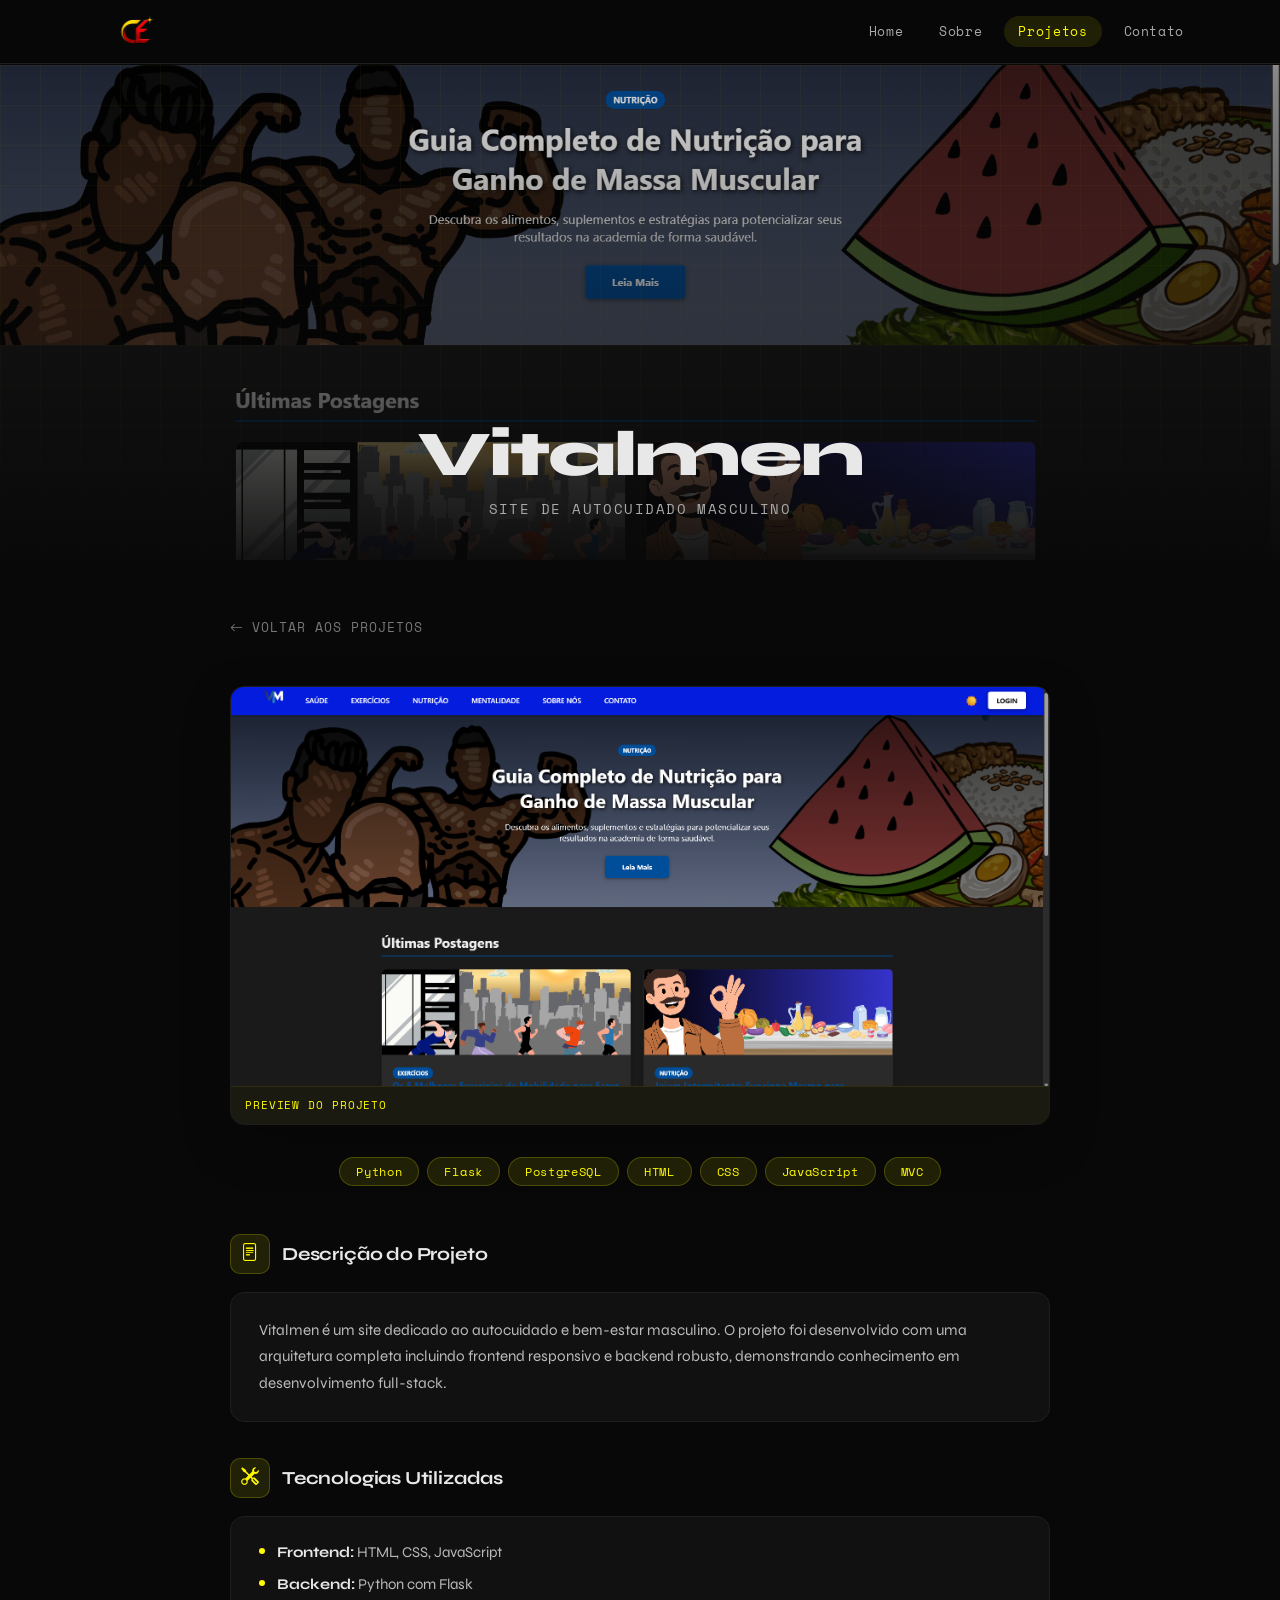
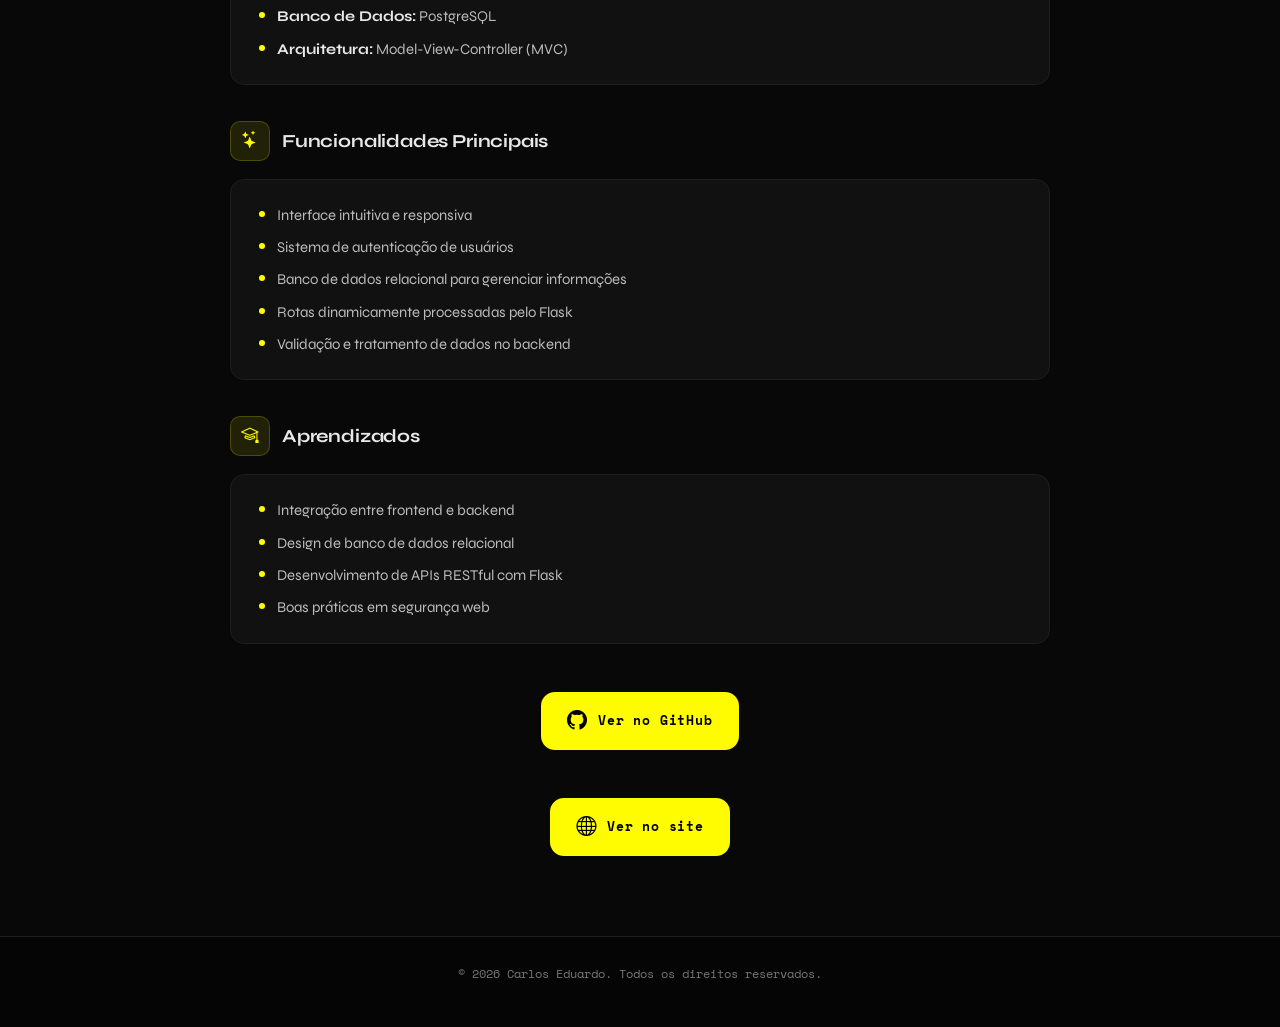
<file: html/projeto-vitalmen.html>
<!DOCTYPE html>
<html lang="pt-br" data-bs-theme="dark">
<head>
  <meta charset="UTF-8">
  <meta name="viewport" content="width=device-width, initial-scale=1.0">
  <title>Vitalmen | Carlos Eduardo</title>

  <link href="https://cdn.jsdelivr.net/npm/bootstrap@5.3.3/dist/css/bootstrap.min.css" rel="stylesheet">
  <link href="https://cdn.jsdelivr.net/npm/bootstrap-icons@1.11.3/font/bootstrap-icons.css" rel="stylesheet">
  <link href="https://unpkg.com/aos@2.3.4/dist/aos.css" rel="stylesheet">
  <link href="https://fonts.googleapis.com/css2?family=Space+Mono:wght@400;700&family=Syne:wght@400;700;800&display=swap" rel="stylesheet">
  <link rel="stylesheet" href="../css/projeto.css">
</head>
<body>

  <!-- NAVBAR -->
  <nav class="navbar navbar-expand-lg fixed-top" id="mainNav">
    <div class="container">
      <a class="navbar-brand fw-bold" href="../Index.html">
        <img src="../assets/logo.png" alt="Logo" height="36" onerror="this.style.display='none'">
        <span class="logo-text ms-2"></span>
      </a>
      <button class="navbar-toggler border-0" type="button" data-bs-toggle="collapse" data-bs-target="#navMenu">
        <i class="bi bi-list fs-2" style="color:var(--accent)"></i>
      </button>
      <div class="collapse navbar-collapse justify-content-end" id="navMenu">
        <ul class="navbar-nav gap-2">
          <li class="nav-item"><a class="nav-link nav-pill" href="../Index.html#home">Home</a></li>
          <li class="nav-item"><a class="nav-link nav-pill" href="../Index.html#about">Sobre</a></li>
          <li class="nav-item"><a class="nav-link nav-pill active" href="../Index.html#projects">Projetos</a></li>
          <li class="nav-item"><a class="nav-link nav-pill" href="../Index.html#contact">Contato</a></li>
        </ul>
      </div>
    </div>
  </nav>

  <!-- HERO BANNER -->
  <div class="projeto-hero" style="background-image: url('../assets/Vitalmen(inicio).png'); background-color: #1a0a2e;">
    <div class="projeto-hero-title" data-aos="fade-up" data-aos-duration="700">
      <h1>Vitalmen</h1>
      <p>Site de Autocuidado Masculino</p>
    </div>
  </div>

  <!-- CONTEÚDO -->
  <div class="projeto-container">

    <a href="../Index.html#projects" class="volta-btn" data-aos="fade-right">
      <i class="bi bi-arrow-left"></i> Voltar aos Projetos
    </a>

    <figure class="projeto-imagem-wrap" data-aos="fade-up">
      <div class="projeto-imagem-card">
        <img src="../assets/Vitalmen(inicio).png" alt="Tela inicial do projeto Vitalmen" />
        <figcaption>Preview do projeto</figcaption>
      </div>
    </figure>

    <!-- Tags de tecnologia -->
    <div class="projeto-tags" data-aos="fade-up">
      <span class="projeto-tag">Python</span>
      <span class="projeto-tag">Flask</span>
      <span class="projeto-tag">PostgreSQL</span>
      <span class="projeto-tag">HTML</span>
      <span class="projeto-tag">CSS</span>
      <span class="projeto-tag">JavaScript</span>
      <span class="projeto-tag">MVC</span>
    </div>

    <!-- Descrição -->
    <div class="projeto-section" data-aos="fade-up">
      <div class="projeto-section-header">
        <div class="projeto-section-icon"><i class="bi bi-file-text"></i></div>
        <h2>Descrição do Projeto</h2>
      </div>
      <div class="projeto-block">
        <p>Vitalmen é um site dedicado ao autocuidado e bem-estar masculino. O projeto foi desenvolvido com uma arquitetura completa incluindo frontend responsivo e backend robusto, demonstrando conhecimento em desenvolvimento full-stack.</p>
      </div>
    </div>

    <!-- Tecnologias -->
    <div class="projeto-section" data-aos="fade-up" data-aos-delay="50">
      <div class="projeto-section-header">
        <div class="projeto-section-icon"><i class="bi bi-tools"></i></div>
        <h2>Tecnologias Utilizadas</h2>
      </div>
      <div class="projeto-block">
        <ul class="projeto-list">
          <li><span><strong>Frontend:</strong> HTML, CSS, JavaScript</span></li>
          <li><span><strong>Backend:</strong> Python com Flask</span></li>
          <li><span><strong>Banco de Dados:</strong> PostgreSQL</span></li>
          <li><span><strong>Arquitetura:</strong> Model-View-Controller (MVC)</span></li>
        </ul>
      </div>
    </div>

    <!-- Funcionalidades -->
    <div class="projeto-section" data-aos="fade-up" data-aos-delay="100">
      <div class="projeto-section-header">
        <div class="projeto-section-icon"><i class="bi bi-stars"></i></div>
        <h2>Funcionalidades Principais</h2>
      </div>
      <div class="projeto-block">
        <ul class="projeto-list">
          <li><span>Interface intuitiva e responsiva</span></li>
          <li><span>Sistema de autenticação de usuários</span></li>
          <li><span>Banco de dados relacional para gerenciar informações</span></li>
          <li><span>Rotas dinamicamente processadas pelo Flask</span></li>
          <li><span>Validação e tratamento de dados no backend</span></li>
        </ul>
      </div>
    </div>

    <!-- Aprendizados -->
    <div class="projeto-section" data-aos="fade-up" data-aos-delay="150">
      <div class="projeto-section-header">
        <div class="projeto-section-icon"><i class="bi bi-mortarboard"></i></div>
        <h2>Aprendizados</h2>
      </div>
      <div class="projeto-block">
        <ul class="projeto-list">
          <li><span>Integração entre frontend e backend</span></li>
          <li><span>Design de banco de dados relacional</span></li>
          <li><span>Desenvolvimento de APIs RESTful com Flask</span></li>
          <li><span>Boas práticas em segurança web</span></li>
        </ul>
      </div>
    </div>

    <!-- Link GitHub -->
    <div class="text-center mt-5" data-aos="zoom-in" data-aos-delay="200">
      <a href="https://github.com/VitalMen-MVP/VitalMen" target="_blank" class="github-link-btn">
        <i class="bi bi-github fs-5"></i> Ver no GitHub
      </a>
    </div>
    <div class="text-center mt-5" data-aos="zoom-in" data-aos-delay="200">
      <a href="https://vitalmen.vercel.app" target="_blank" class="github-link-btn">
        <i class="bi bi-globe fs-5"></i> Ver no site
      </a>
    </div>
  </div>

  <footer>
    <p>© 2026 Carlos Eduardo. Todos os direitos reservados.</p>
  </footer>

  <script src="https://cdn.jsdelivr.net/npm/bootstrap@5.3.3/dist/js/bootstrap.bundle.min.js"></script>
  <script src="https://unpkg.com/aos@2.3.4/dist/aos.js"></script>
  <script>
    AOS.init({ duration: 700, easing: 'ease-out-cubic', once: true, offset: 40 });
    const nav = document.getElementById("mainNav");
    window.addEventListener("scroll", () => {
      nav.classList.toggle("has-shadow", window.scrollY > 40);
    });
  </script>
</body>
</html>
</file>
<file: css/projeto.css>
/* ============================================================
   CARLOS EDUARDO — projeto.css
   Páginas de detalhe de projeto
   Depende de: Bootstrap 5, Bootstrap Icons, AOS, Syne, Space Mono
   ============================================================ */

/* ── VARIABLES (espelha style.css) ── */
:root {
  --accent:      #fffb00;
  --accent-dim:  rgba(255, 251, 0, 0.1);
  --accent-glow: 0 0 24px rgba(255, 251, 0, 0.35);
  --bg:          #080808;
  --bg-card:     #111111;
  --bg-section:  #0d0d0d;
  --border:      #1e1e1e;
  --text-muted:  #777;
  --radius:      14px;
  --font-display:'Syne', sans-serif;
  --font-mono:   'Space Mono', monospace;
  --transition:  0.3s cubic-bezier(0.4, 0, 0.2, 1);
}

*, *::before, *::after { box-sizing: border-box; }
html { overflow-x: hidden; scroll-behavior: smooth; }
body {
  background: var(--bg);
  color: #e8e8e8;
  font-family: var(--font-display);
  overflow-x: hidden;
  max-width: 100vw;
}

/* ──────────────────────────────────────────
   NAVBAR  (mesma do index)
───────────────────────────────────────────*/
#mainNav {
  background: rgba(8,8,8,0.85);
  backdrop-filter: blur(16px);
  border-bottom: 1px solid var(--border);
  transition: var(--transition);
}
#mainNav.has-shadow { box-shadow: 0 4px 30px rgba(0,0,0,0.5); }
.navbar-brand .logo-text {
  font-family: var(--font-display);
  font-weight: 800;
  color: var(--accent);
  font-size: 1.4rem;
}
.nav-pill {
  font-family: var(--font-mono);
  font-size: 0.8rem;
  color: #aaa !important;
  padding: 6px 14px !important;
  border-radius: 20px;
  transition: var(--transition);
  letter-spacing: 0.05em;
}
.nav-pill:hover, .nav-pill.active {
  color: var(--accent) !important;
  background: var(--accent-dim);
}

/* ──────────────────────────────────────────
   HERO BANNER
───────────────────────────────────────────*/
.projeto-hero {
  width: 100%;
  height: 55vh;
  min-height: 340px;
  margin-top: 65px;               /* compensa navbar fixa */
  position: relative;
  background-size: cover;
  background-position: center;
  background-repeat: no-repeat;
  /* fallback sólido caso a imagem não carregue */
  background-color: #111;
  overflow: hidden;
  /* garante que nada vaze pra fora */
  isolation: isolate;
}
/* overlay gradiente para o texto ficar legível */
.projeto-hero::before {
  content: '';
  position: absolute;
  inset: 0;
  z-index: 1;
  background: linear-gradient(
    to bottom,
    rgba(8,8,8,0.15) 0%,
    rgba(8,8,8,0.55) 55%,
    rgba(8,8,8,0.95) 100%
  );
}
/* fallback visual quando não há imagem — grade sutil */
.projeto-hero::after {
  content: '';
  position: absolute;
  inset: 0;
  z-index: 0;
  background-image:
    linear-gradient(rgba(255,251,0,0.04) 1px, transparent 1px),
    linear-gradient(90deg, rgba(255,251,0,0.04) 1px, transparent 1px);
  background-size: 40px 40px;
}
/* título flutuando sobre o banner */
.projeto-hero-title {
  position: absolute;
  bottom: 40px;
  left: 0;
  right: 0;
  z-index: 2;
  text-align: center;
  padding: 0 20px;
  /* garante que NÃO extrapola o pai */
  max-width: 100%;
  box-sizing: border-box;
}
.projeto-hero-title h1 {
  font-family: var(--font-display);
  font-weight: 800;
  font-size: clamp(2.2rem, 6vw, 4rem);
  line-height: 1.1;
  letter-spacing: -0.03em;
  margin: 0 0 8px;
}
.projeto-hero-title p {
  font-family: var(--font-mono);
  font-size: 0.9rem;
  color: #aaa;
  letter-spacing: 0.1em;
  text-transform: uppercase;
  margin: 0;
}

/* ──────────────────────────────────────────
   BACK BUTTON
───────────────────────────────────────────*/
.volta-btn {
  display: inline-flex;
  align-items: center;
  gap: 8px;
  font-family: var(--font-mono);
  font-size: 0.8rem;
  letter-spacing: 0.08em;
  text-transform: uppercase;
  color: var(--text-muted);
  text-decoration: none;
  padding: 8px 0;
  margin-bottom: 40px;
  border-bottom: 1px solid transparent;
  transition: var(--transition);
}
.volta-btn:hover {
  color: var(--accent);
  border-bottom-color: var(--accent);
  gap: 14px;
}

/* ──────────────────────────────────────────
   CONTAINER PRINCIPAL
───────────────────────────────────────────*/
.projeto-container {
  max-width: 860px;
  margin: 0 auto;
  padding: 50px 20px 80px;
}

/* ──────────────────────────────────────────
   TAG CHIPS  (tecnologias no topo)
───────────────────────────────────────────*/
.projeto-tags {
  display: flex;
  flex-wrap: wrap;
  gap: 8px;
  margin-bottom: 48px;
  justify-content: center;
}
.projeto-tag {
  padding: 5px 16px;
  border-radius: 50px;
  background: var(--accent-dim);
  border: 1px solid rgba(255,251,0,0.2);
  font-family: var(--font-mono);
  font-size: 0.72rem;
  color: var(--accent);
  letter-spacing: 0.06em;
}

/* ──────────────────────────────────────────
   IMAGEM DO PROJETO
───────────────────────────────────────────*/
.projeto-imagem-wrap {
  margin: 0 0 32px;
}

.projeto-imagem-card {
  background: var(--bg-card);
  border: 1px solid var(--border);
  border-radius: var(--radius);
  overflow: hidden;
  box-shadow: 0 18px 50px rgba(0, 0, 0, 0.22);
}

.projeto-imagem-card img {
  display: block;
  width: 100%;
  max-height: 440px;
  object-fit: cover;
  object-position: top center;
  border-bottom: 1px solid rgba(255, 251, 0, 0.12);
}

.projeto-imagem-card figcaption {
  display: block;
  padding: 10px 14px;
  font-family: var(--font-mono);
  font-size: 0.7rem;
  letter-spacing: 0.08em;
  text-transform: uppercase;
  color: var(--accent);
  background: rgba(255, 251, 0, 0.04);
}

/* ──────────────────────────────────────────
   SEÇÕES DE CONTEÚDO
───────────────────────────────────────────*/
.projeto-section {
  margin-bottom: 36px;
}
.projeto-section-header {
  display: flex;
  align-items: center;
  gap: 12px;
  margin-bottom: 18px;
}
.projeto-section-icon {
  width: 40px;
  height: 40px;
  border-radius: 10px;
  background: var(--accent-dim);
  border: 1px solid rgba(255,251,0,0.2);
  display: flex;
  align-items: center;
  justify-content: center;
  font-size: 1.1rem;
  flex-shrink: 0;
  color: var(--accent);
}
.projeto-section-header h2 {
  font-family: var(--font-display);
  font-weight: 700;
  font-size: 1.15rem;
  margin: 0;
  letter-spacing: -0.01em;
}

/* Card que envolve cada bloco */
.projeto-block {
  background: var(--bg-card);
  border: 1px solid var(--border);
  border-radius: var(--radius);
  padding: 24px 28px;
  transition: var(--transition);
}
.projeto-block:hover {
  border-color: rgba(255,251,0,0.15);
}
.projeto-block p {
  color: #bbb;
  line-height: 1.75;
  margin: 0;
  font-size: 0.95rem;
}

/* Lista dentro dos cards */
.projeto-list {
  list-style: none;
  margin: 0;
  padding: 0;
  display: flex;
  flex-direction: column;
  gap: 10px;
}
.projeto-list li {
  display: flex;
  align-items: flex-start;
  gap: 12px;
  color: #bbb;
  font-size: 0.93rem;
  line-height: 1.5;
}
.projeto-list li::before {
  content: '';
  display: block;
  width: 6px;
  height: 6px;
  border-radius: 50%;
  background: var(--accent);
  margin-top: 7px;
  flex-shrink: 0;
}
.projeto-list li strong {
  color: #e8e8e8;
}

/* ──────────────────────────────────────────
   GITHUB BUTTON
───────────────────────────────────────────*/
.github-link-btn {
  display: inline-flex;
  align-items: center;
  gap: 10px;
  font-family: var(--font-mono);
  font-size: 0.82rem;
  font-weight: 700;
  letter-spacing: 0.06em;
  color: #000;
  background: var(--accent);
  border: 2px solid var(--accent);
  border-radius: var(--radius);
  padding: 12px 24px;
  text-decoration: none;
  transition: var(--transition);
}
.github-link-btn:hover {
  background: transparent;
  color: var(--accent);
  box-shadow: var(--accent-glow);
  transform: translateY(-3px);
}

/* ──────────────────────────────────────────
   FOOTER
───────────────────────────────────────────*/
footer {
  border-top: 1px solid var(--border);
  background: #050505;
  padding: 28px;
  text-align: center;
  font-family: var(--font-mono);
  font-size: 0.78rem;
  color: var(--text-muted);
}

/* ──────────────────────────────────────────
   RESPONSIVE
───────────────────────────────────────────*/
@media (max-width: 767px) {

  /* Hero banner menor, título ajustado */
  .projeto-hero {
    height: 38vh;
    min-height: 240px;
  }
  .projeto-hero-title h1 {
    font-size: clamp(1.8rem, 8vw, 2.6rem);
  }
  .projeto-hero-title p {
    font-size: 0.75rem;
    letter-spacing: 0.06em;
  }
  .projeto-hero-title {
    bottom: 24px;
  }

  /* Container com padding lateral menor */
  .projeto-container {
    padding: 32px 16px 60px;
  }

  /* Botão voltar menor */
  .volta-btn {
    font-size: 0.72rem;
    margin-bottom: 28px;
  }

  /* Tags menores, quebra de linha natural */
  .projeto-tags {
    gap: 6px;
    margin-bottom: 32px;
  }
  .projeto-tag {
    font-size: 0.67rem;
    padding: 4px 12px;
  }

  /* Cards de seção */
  .projeto-block {
    padding: 18px 16px;
  }
  .projeto-block p,
  .projeto-list li {
    font-size: 0.88rem;
  }

  /* Header da seção */
  .projeto-section-header h2 {
    font-size: 1rem;
  }
  .projeto-section-icon {
    width: 36px;
    height: 36px;
    font-size: 1rem;
  }

  /* Botão GitHub largura total */
  .github-link-btn {
    width: 100%;
    max-width: 300px;
    justify-content: center;
  }
}

@media (max-width: 399px) {
  .projeto-hero {
    height: 32vh;
    min-height: 200px;
  }
  .projeto-hero-title h1 {
    font-size: 1.6rem;
  }
}
</file>
